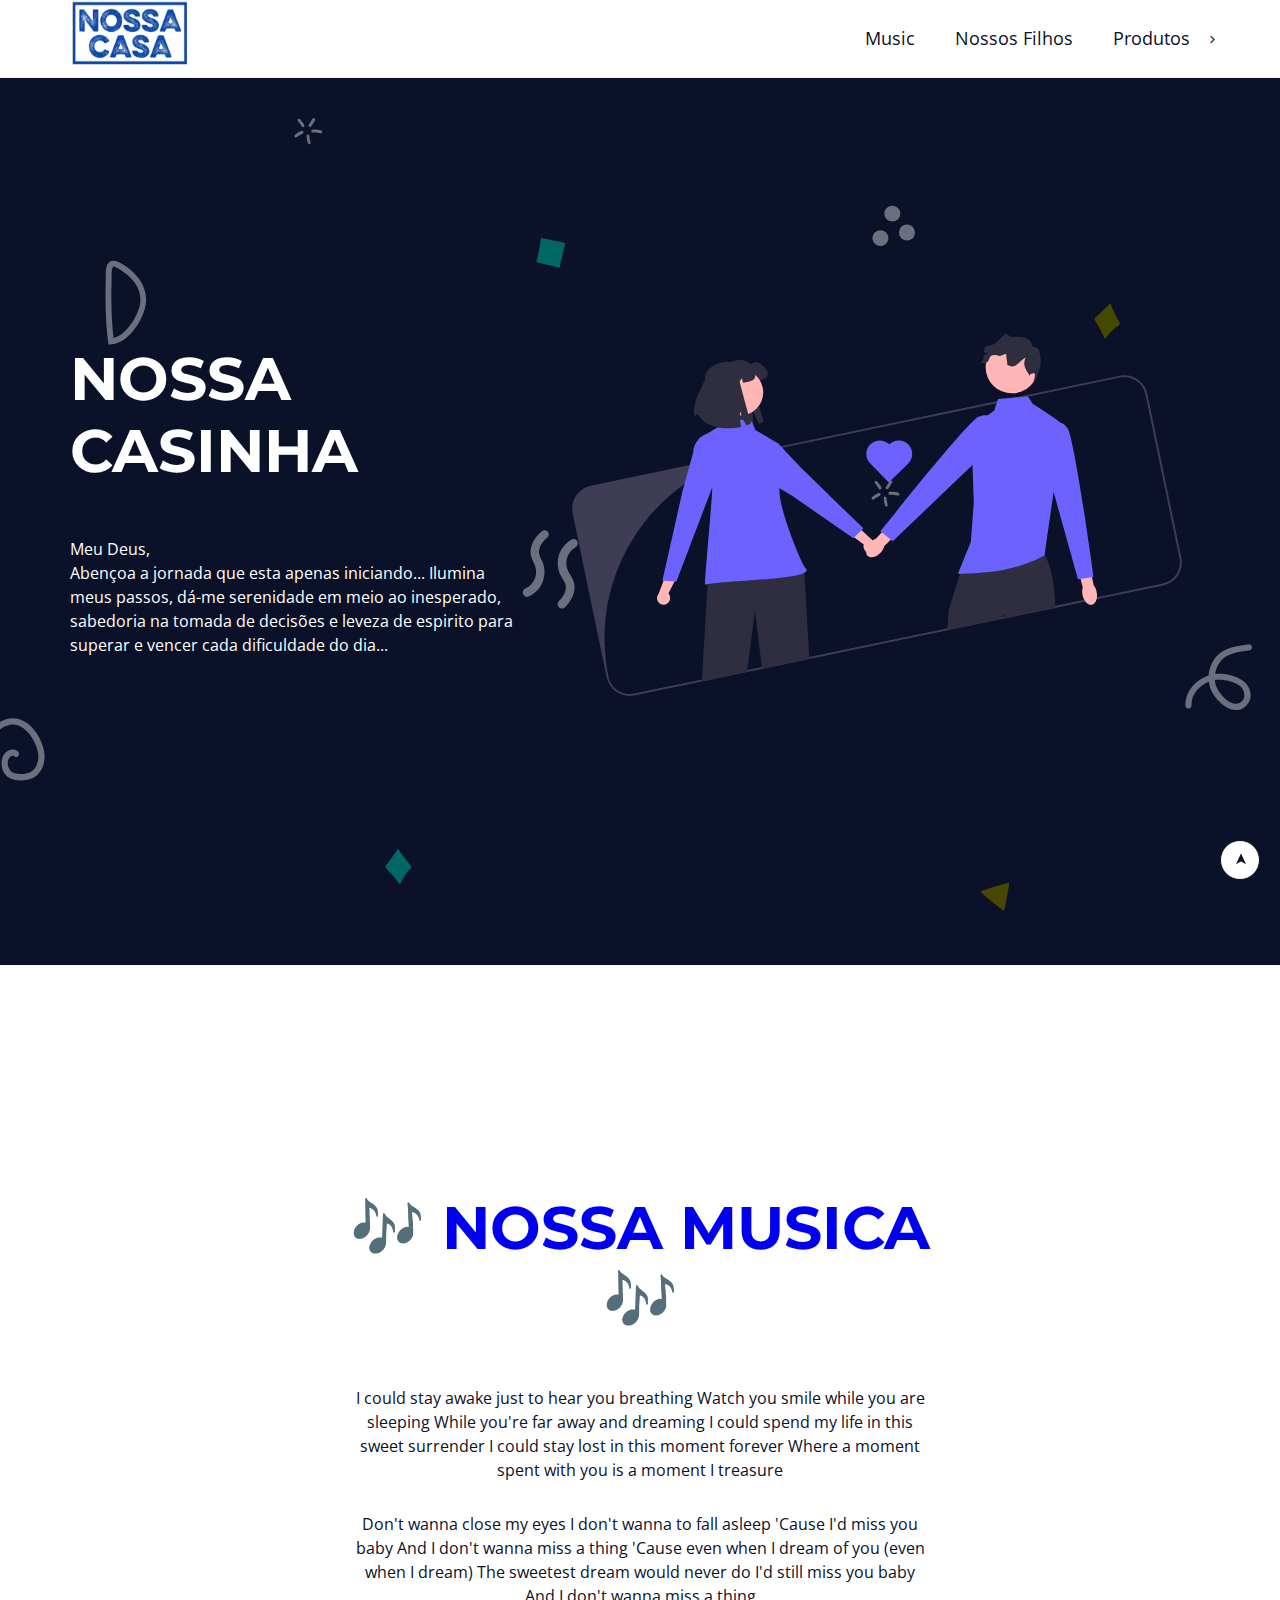
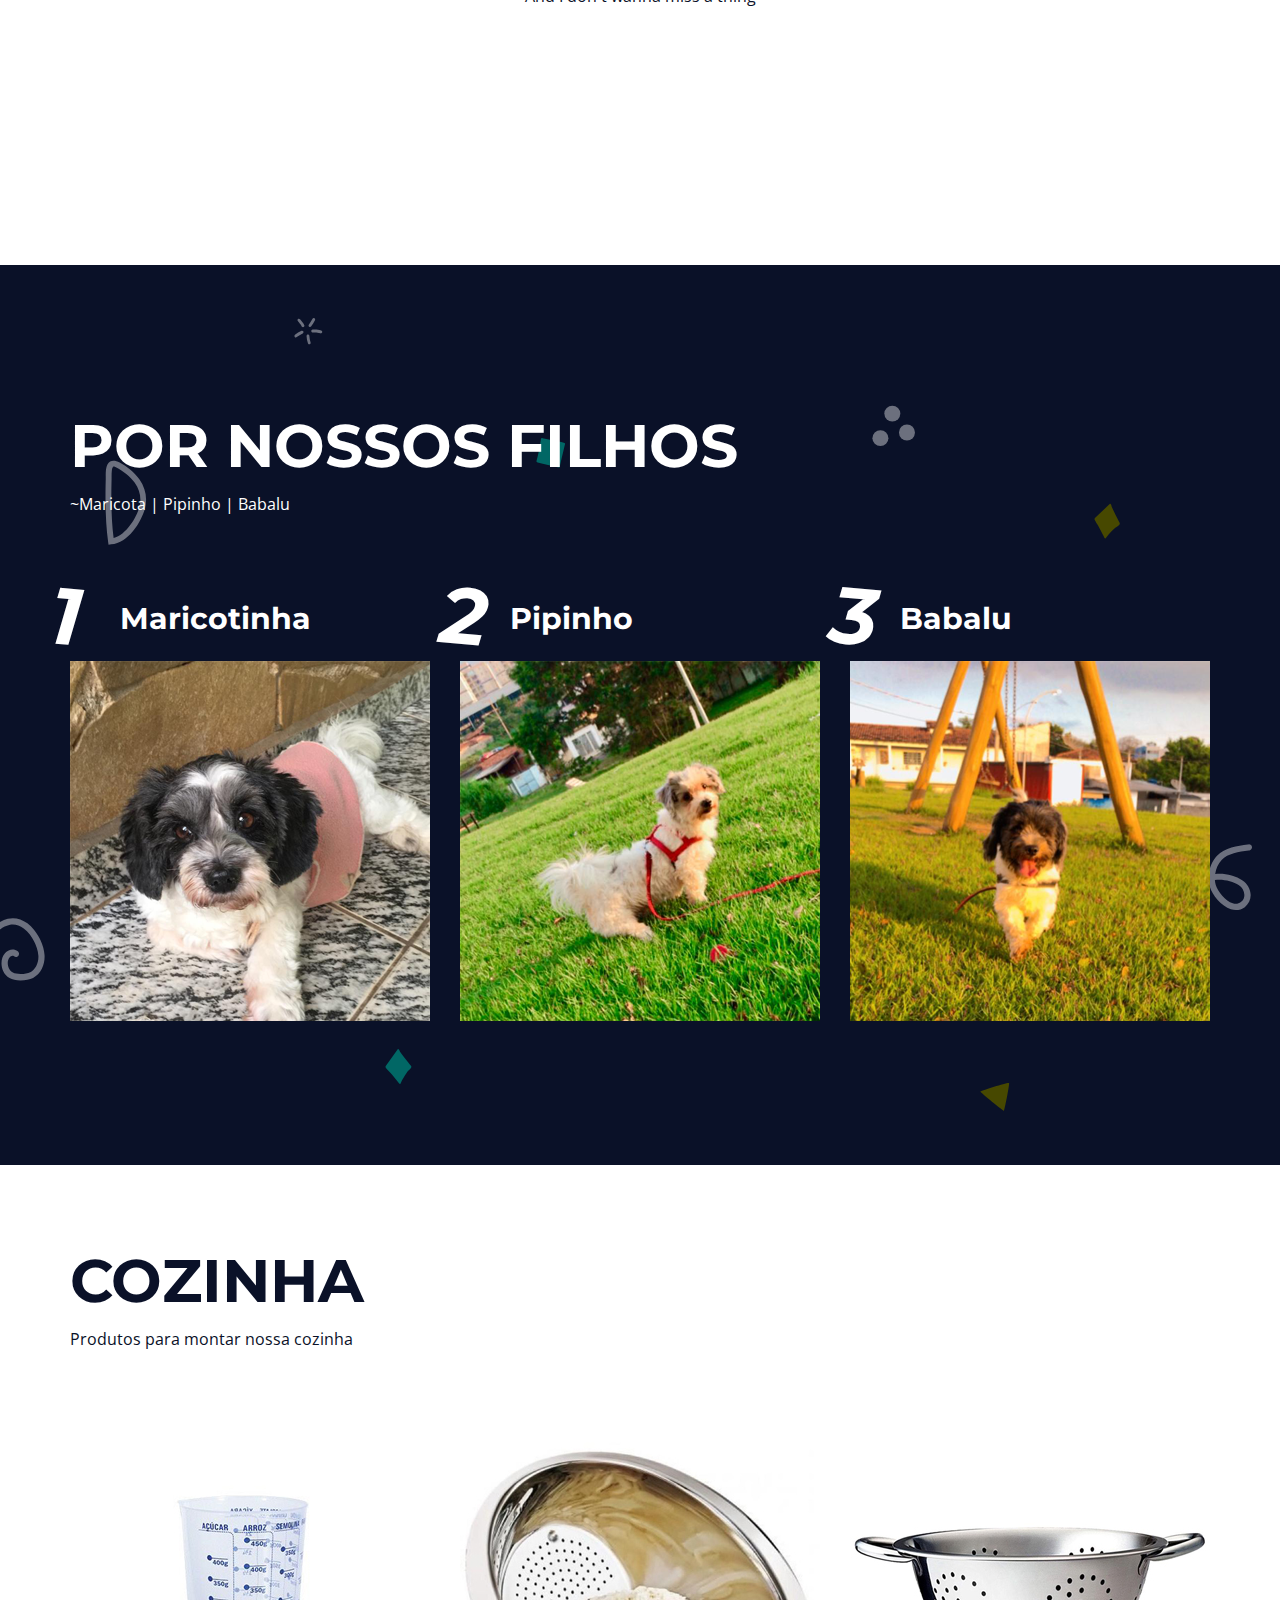
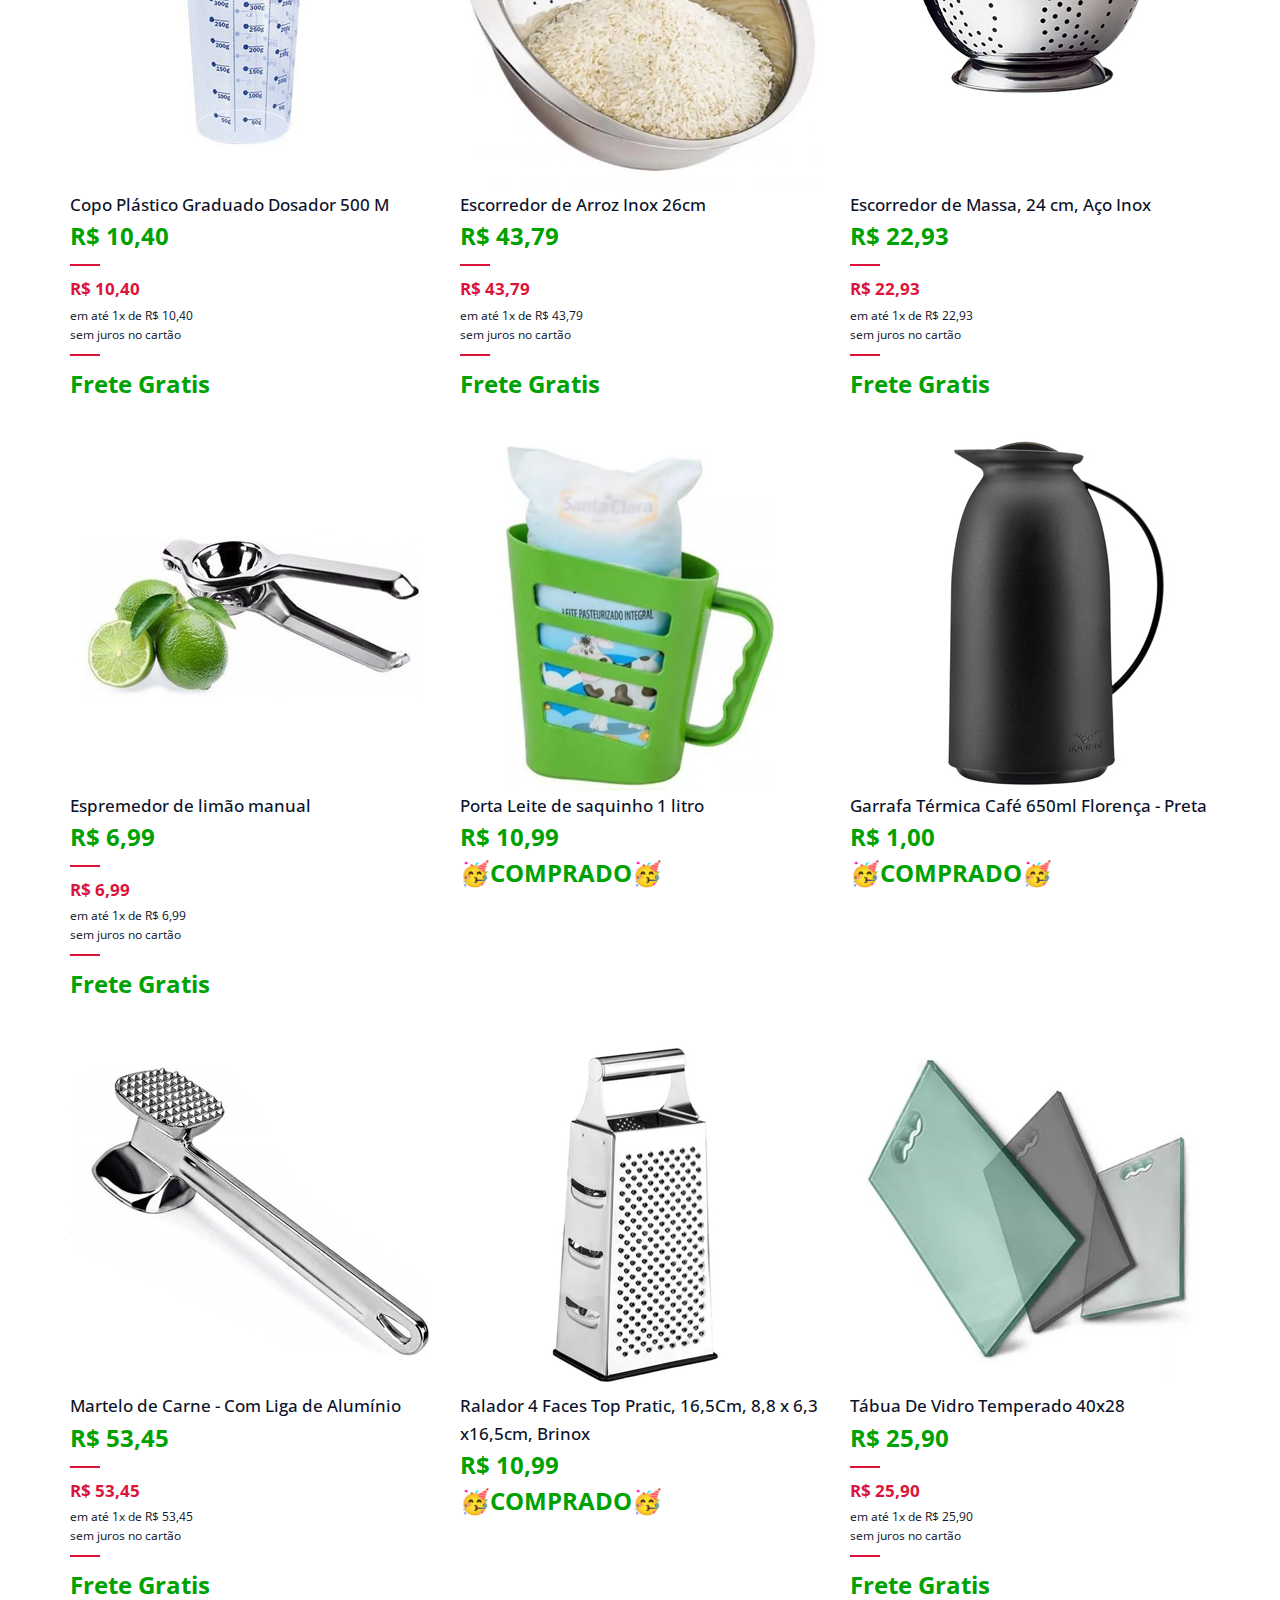
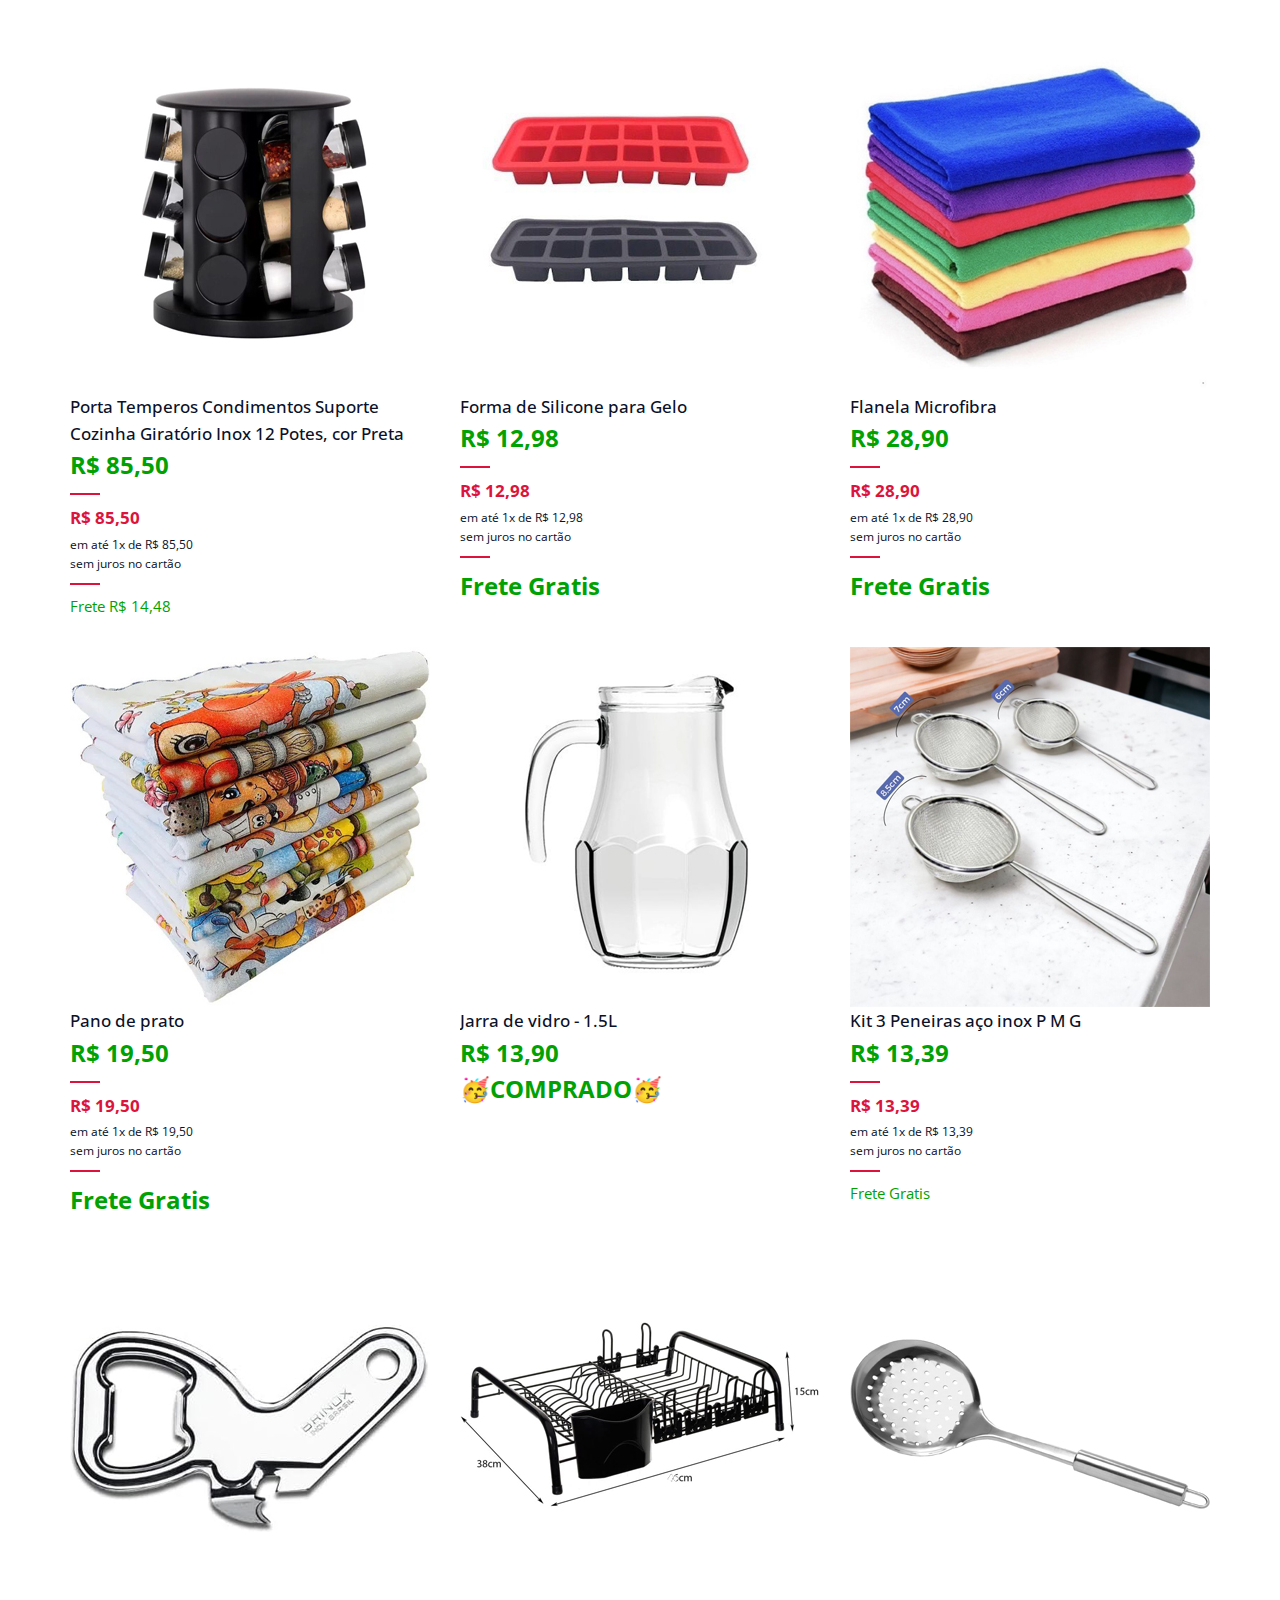
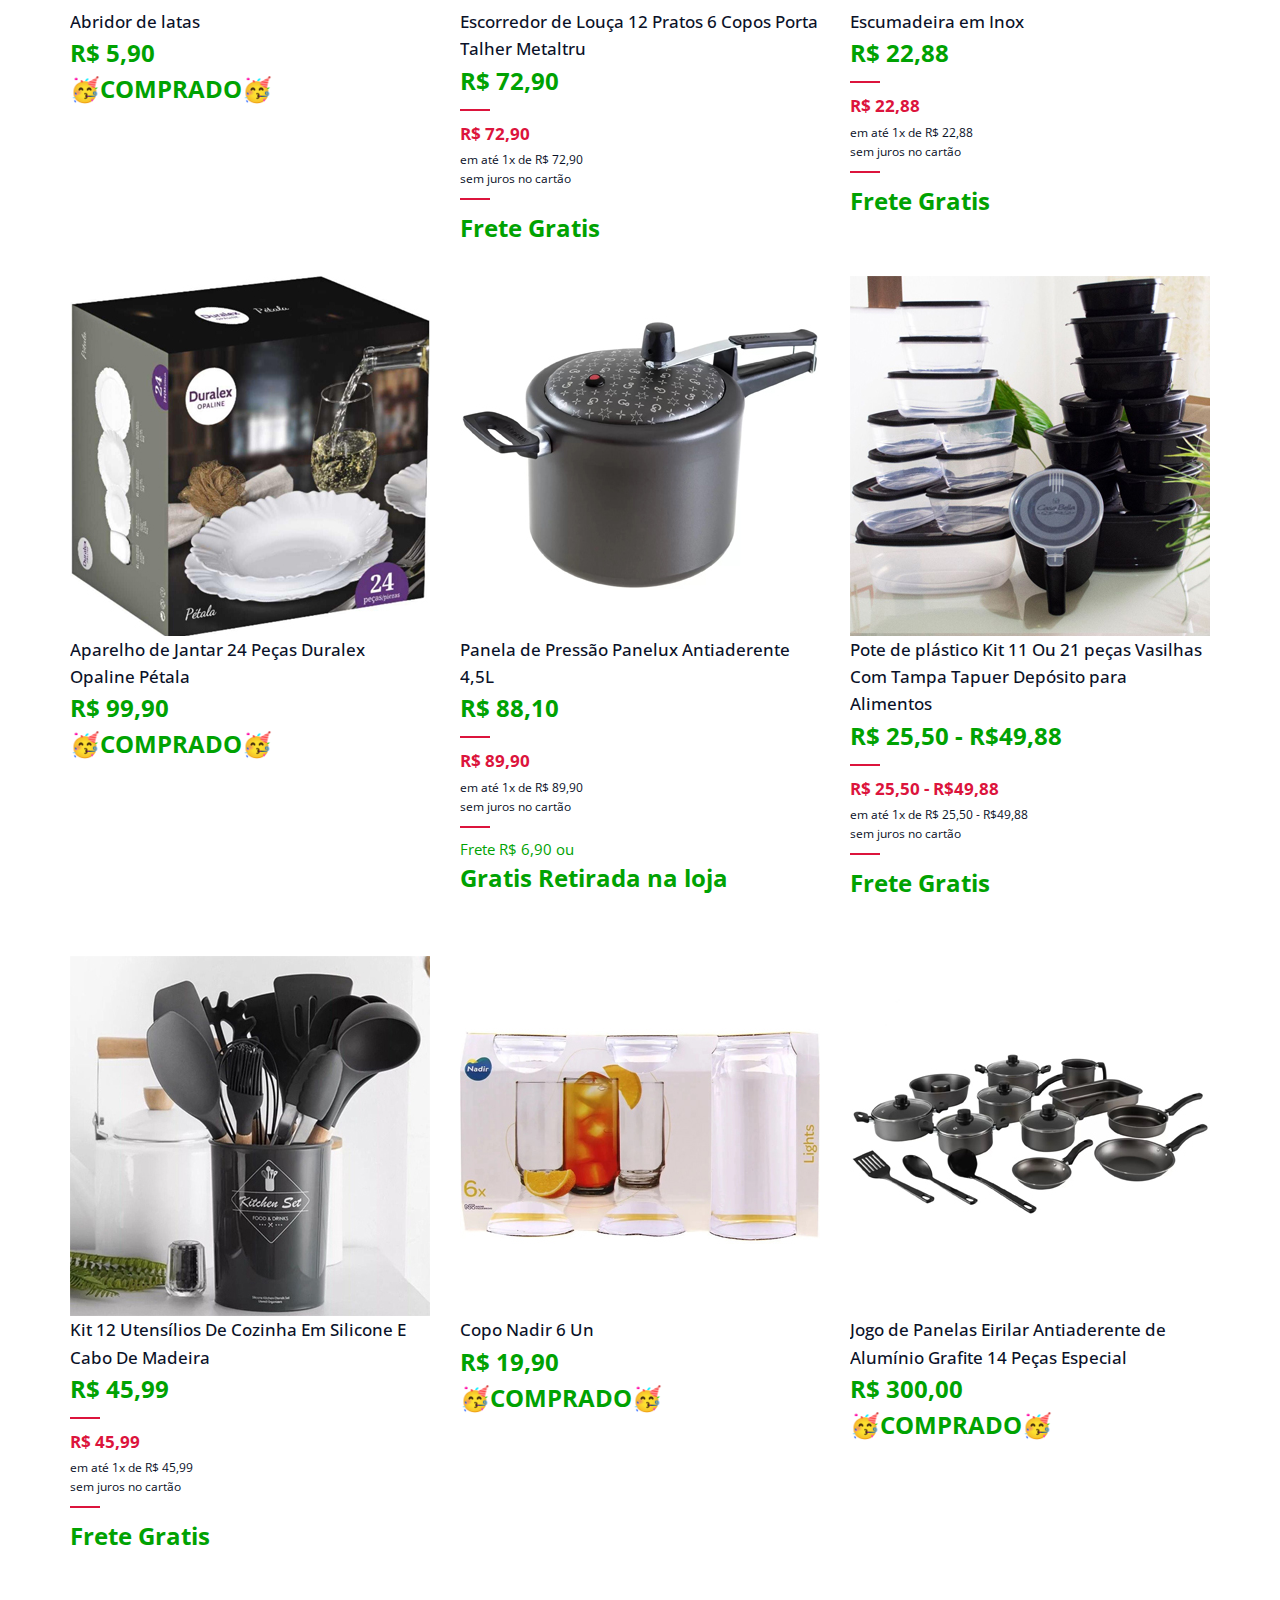
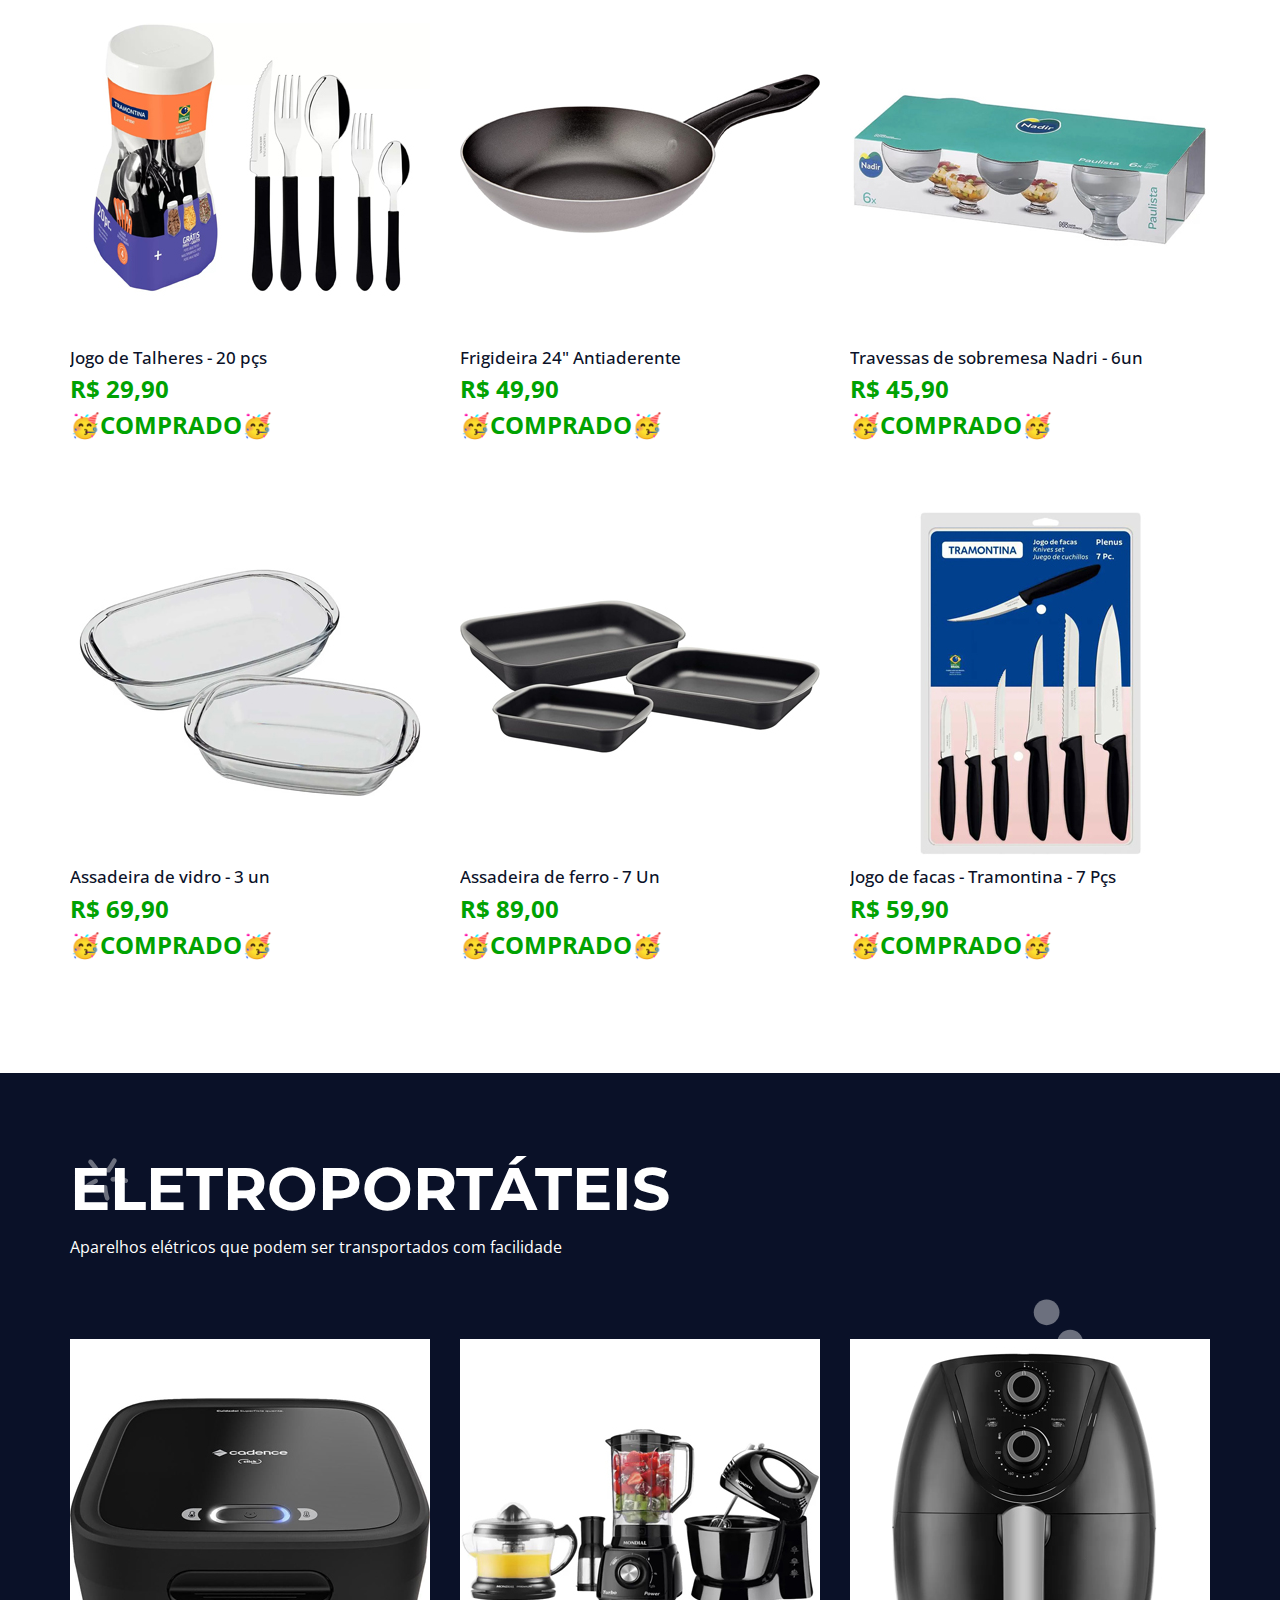
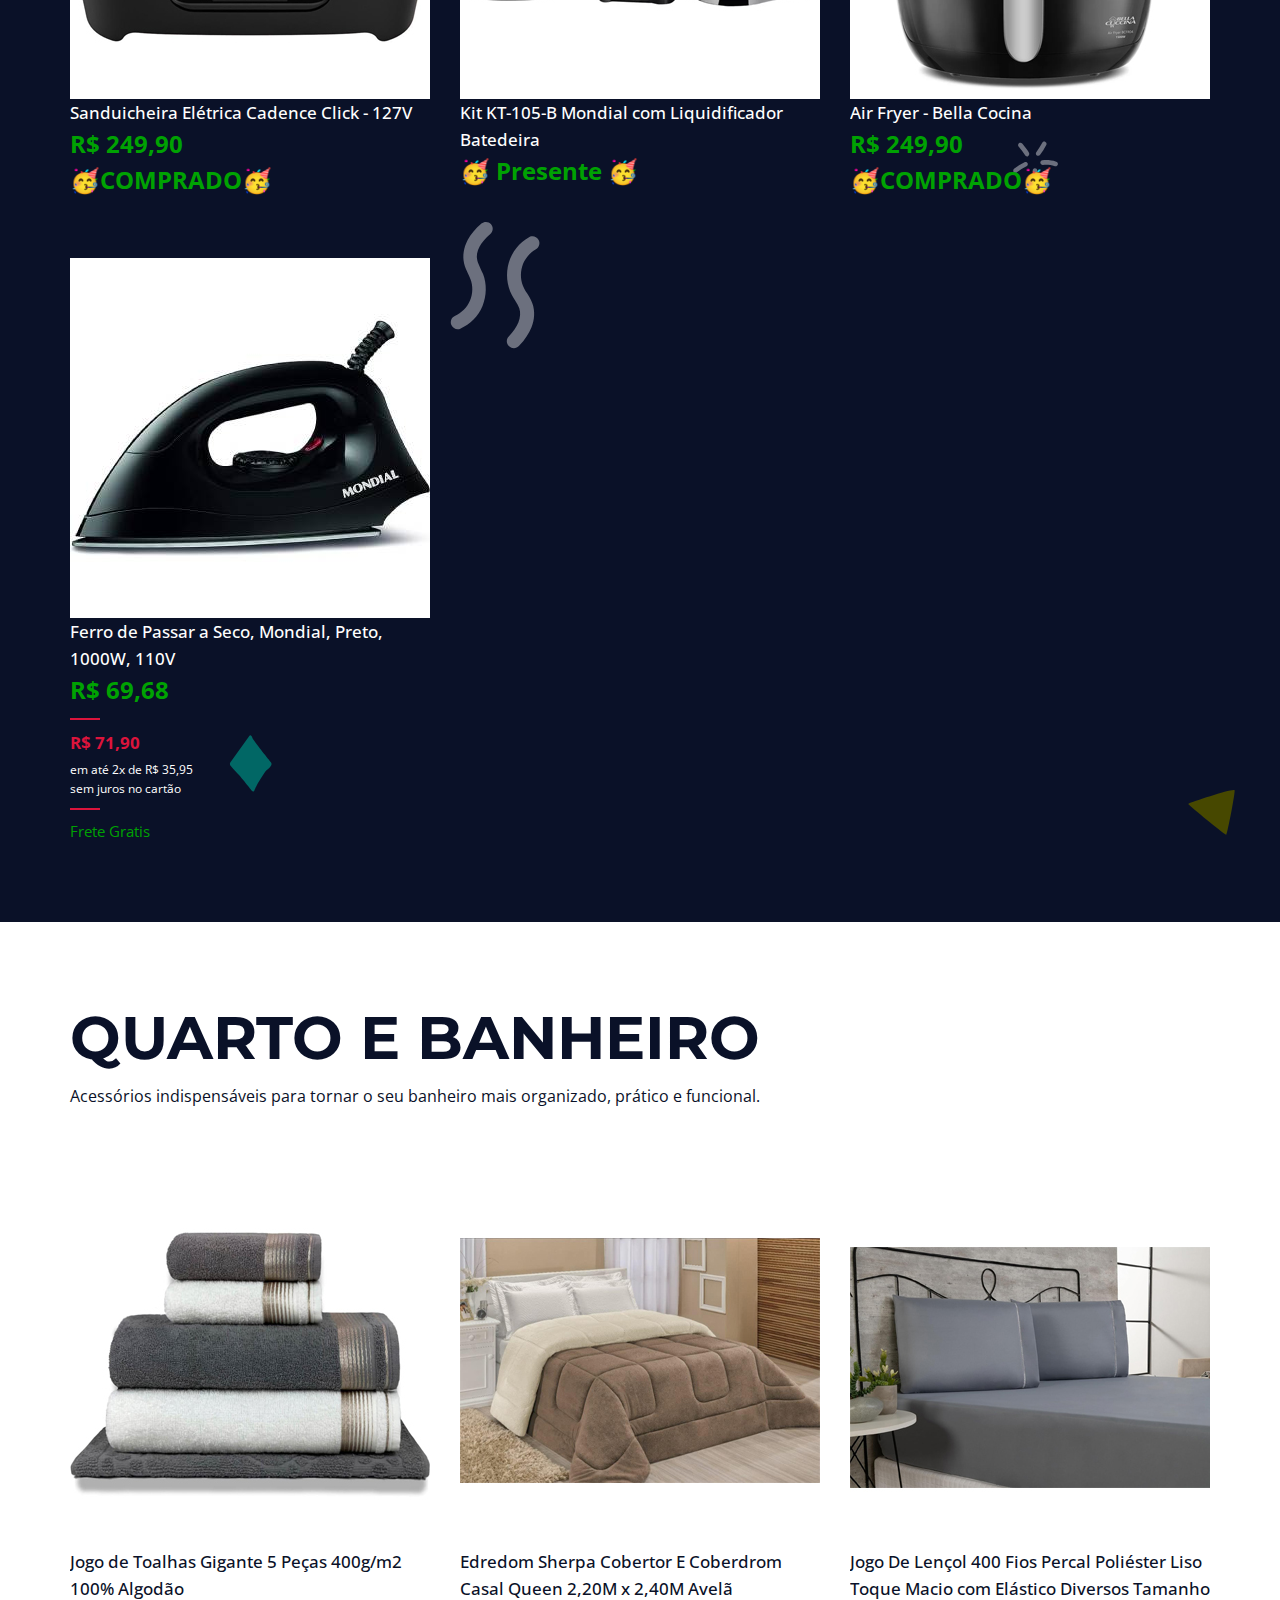
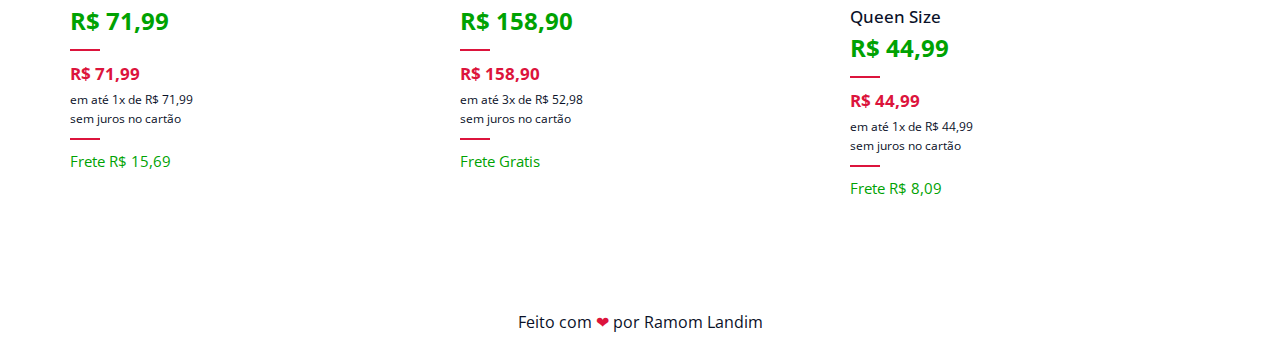
<file: Index.html>
<!DOCTYPE html>
<html lang="pt-BR">

<head>
    <meta charset="UTF-8">
    <meta name="viewport" content="width=device-width, initial-scale=1.0">
    <title>Nossa Casinha</title>
    <link rel="preconnect" href="https://fonts.googleapis.com">
    <link rel="preconnect" href="https://fonts.gstatic.com" crossorigin>
    <link
        href="https://fonts.googleapis.com/css2?family=Montserrat:ital,wght@0,900;1,900&family=Open+Sans:ital,wght@0,300..800;1,300..800&display=swap"
        rel="stylesheet">
    <link href="https://fonts.googleapis.com/css2?family=Material+Symbols+Outlined" rel="stylesheet" />
    <script src="https://code.jquery.com/jquery-3.7.1.js"
        integrity="sha256-eKhayi8LEQwp4NKxN+CfCh+3qOVUtJn3QNZ0TciWLP4=" crossorigin="anonymous"></script>
    <link rel="stylesheet" href="assets/CSS/variables.css">
    <link rel="stylesheet" href="assets/CSS/elements.css">
    <link rel="stylesheet" href="assets/CSS/classes.css">
    <link rel="stylesheet" href="assets/CSS/menu.css">
    <link rel="stylesheet" href="assets/CSS/styles.css">

</head>

<body>

    <input id="close-menu" class="close-menu" type="checkbox" aria-label="Close menu" role="button">
    <label class="close-menu-label" for="close-menu" title="Close menu"></label>
    <aside class="menu white-bg">
        <div class="main-content menu-content">
            <h1 class="itens-menu">
                <a href="#home"><img src="assets/img/logo.PNG" class="logo"></a>
            </h1>
            <nav>
                <ul>
                    <li class="itens-menu"><a href="#music">Music</a></li>
                    <li class="itens-menu"><a href="#grid-one">Nossos Filhos</a></li>
                    <li><a class="produtos">Produtos <span class="material-symbols-outlined seta">
                                chevron_right</span></a>
                        <ul class="tipos-produtos">
                            <li><a href="#cozinha" class="itens-menu itens-sub-menu">Cozinha</a></li>
                            <li><a href="#eltro" class="itens-menu itens-sub-menu">Eletroportáteis</a></li>
                            <li><a href="#banho" class="itens-menu itens-sub-menu">Quarto e Banheiro</a></li>
                        </ul>
                    </li>
                </ul>
            </nav>
        </div>
    </aside>

    <div class="menu-spacing"></div>

    <section id="home" class="home main-bg section">
        <div class="main-content home-content">
            <div class="home-text-content">
                <h2>Nossa casinha</h2>
                <p>Meu Deus,<br>
                    Abençoa a jornada que esta apenas iniciando...
                    Ilumina meus passos, dá-me serenidade em meio ao inesperado, sabedoria na tomada de decisões e
                    leveza de espirito para superar e vencer cada dificuldade do dia...</p>
            </div>
            <div class="home-img">
                <img src="assets/img/love-main-not-optimized.svg"
                    alt="Um home e uma mulher segurando as maos como sinal de amor">
            </div>
        </div>
    </section>

    <section id="music" class="white-bg section">
        <div class="main-content intro-content">
            <h2><a href="https://www.youtube.com/watch?v=dtiTYqTefw0&ab_channel=Tradu%C3%A7%C3%B5esAnos80"
                    target="_blank">🎶 Nossa musica 🎶</a></h2>
            <p>I could stay awake just to hear you breathing
                Watch you smile while you are sleeping
                While you're far away and dreaming
                I could spend my life in this sweet surrender
                I could stay lost in this moment forever
                Where a moment spent with you is a moment I treasure</p>
            <p>Don't wanna close my eyes
                I don't wanna to fall asleep
                'Cause I'd miss you baby
                And I don't wanna miss a thing
                'Cause even when I dream of you (even when I dream)
                The sweetest dream would never do
                I'd still miss you baby
                And I don't wanna miss a thing</p>
        </div>
    </section>

    <section id="grid-one" class="top3 main-bg section">
        <div class="main-content grid-one-content">
            <h2 class="grid-main-heading">Por nossos filhos</h2>
            <p class="grid-description">~Maricota | Pipinho | Babalu</p>
            <div class="grid">
                <article>
                    <h3>Maricotinha</h3>
                    <div class="gallery-img">
                        <img src="assets/img/Maricota.png" alt="random imagem frons unsplash">
                    </div>
                </article>
                <article>
                    <h3>Pipinho</h3>
                    <div class="gallery-img">
                        <img src="assets/img/Pipinho.png" alt="random imagem frons unsplash">
                    </div>
                </article>
                <article>
                    <h3>Babalu</h3>
                    <div class="gallery-img">
                        <img src="assets/img/Balu.png" alt="random imagem frons unsplash">
                    </div>
                </article>
            </div>
        </div>
    </section>

    <section id="produtos" class="top3 white-bg section">
        <div id="cozinha" class="main-content grid-one-content">
            <h2 class="grid-main-heading">Cozinha</h2>
            <p class="grid-description">Produtos para montar nossa cozinha</p>
            <div class="grid">

                <div> <!--Copo Medidor-->
                    <div class="gallery-img">
                        <a href="https://produto.mercadolivre.com.br/MLB-2173322288-copo-plastico-graduado-dosador-500-ml-_JM?matt_tool=81106094&matt_word=&matt_source=google&matt_campaign_id=14302215564&matt_ad_group_id=154967597508&matt_match_type=&matt_network=g&matt_device=c&matt_creative=649487315917&matt_keyword=&matt_ad_position=&matt_ad_type=pla&matt_merchant_id=310787816&matt_product_id=MLB2173322288&matt_product_partition_id=1960857711113&matt_target_id=aud-2009166904988:pla-1960857711113&cq_src=google_ads&cq_cmp=14302215564&cq_net=g&cq_plt=gp&cq_med=pla&gad_source=1&gclid=CjwKCAiAopuvBhBCEiwAm8jaMZpZELk0tuAzz1Peb8_uX-6bj_REwKiP_dW_AoDGM1XyVrVXzI9PSxoCSosQAvD_BwE"
                            target="_blank">
                            <img src="assets/img/produtos/copo_medidor.jpeg" alt="Copo Medidor">
                        </a>
                    </div>

                    <div class="">
                        <p class="jss149 jss150 MuiTypography-h6">Copo Plástico Graduado Dosador 500 M</p>
                        <div class="">
                            <div class="jss169">
                                <div class="jss164">
                                    <div class="jss152">R$&nbsp;10,40</div>
                                </div>
                            </div>
                            <div class="jss154"></div>
                            <div class="jss169">
                                <div class="jss164">
                                    <div class="jss179">R$&nbsp;10,40</div><span class="jss181 jss182">em até 1x de<span
                                            class="jss183">
                                            R$&nbsp;10,40</span></span>
                                    <div class="jss181 jss182">sem juros no cartão</div>
                                    <div class="jss154"></div>
                                    <div class="jss152 jss177">Frete Gratis
                                    </div>
                                    <div class="jss155"></div>
                                </div>
                            </div>
                        </div>
                    </div>
                </div>


                <div> <!--Escorredor de Arroz-->
                    <div class="gallery-img">
                        <a href="https://www.amazon.com.br/Escorredor-Arroz-Inox-YAR1402-Yangzi/dp/B076YK9FZ2/ref=asc_df_B076YK9FZ2/?tag=googleshopp00-20&linkCode=df0&hvadid=456273449207&hvpos=&hvnetw=g&hvrand=16244332907408589778&hvpone=&hvptwo=&hvqmt=&hvdev=c&hvdvcmdl=&hvlocint=&hvlocphy=9100204&hvtargid=pla-1377915414424&psc=1&mcid=2b847cff87533e0b8c137f4251834631"
                            target="_blank">
                            <img src="assets/img/produtos/escorredor_arroz.jpeg" alt="Escorredor de Arroz Inox 26cm">
                        </a>
                    </div>

                    <div class="">
                        <p class="jss149 jss150 MuiTypography-h6">Escorredor de Arroz Inox 26cm</p>
                        <div class="">
                            <div class="jss169">
                                <div class="jss164">
                                    <div class="jss152">R$&nbsp;43,79</div>
                                </div>
                            </div>
                            <div class="jss154"></div>
                            <div class="jss169">
                                <div class="jss164">
                                    <div class="jss179">R$&nbsp;43,79</div><span class="jss181 jss182">em até 1x de<span
                                            class="jss183">
                                            R$&nbsp;43,79</span></span>
                                    <div class="jss181 jss182">sem juros no cartão</div>
                                    <div class="jss154"></div>
                                    <div class="jss152 jss177">Frete Gratis
                                    </div>
                                    <div class="jss155"></div>
                                </div>
                            </div>
                        </div>
                    </div>
                </div>


                <div> <!--Escorredor de Macarrao-->
                    <div class="gallery-img">
                        <a href="https://www.amazon.com.br/Escorredor-Massa-Gedex-ECO-449-Prata/dp/B077K7D2BK/ref=asc_df_B077K7D2BK/?tag=googleshopp00-20&linkCode=df0&hvadid=379699132246&hvpos=&hvnetw=g&hvrand=16244332907408589778&hvpone=&hvptwo=&hvqmt=&hvdev=c&hvdvcmdl=&hvlocint=&hvlocphy=9100204&hvtargid=pla-907059553100&mcid=ff47890afe093a389eae5d6562d931a0&th=1"
                            target="_blank">
                            <img src="assets/img/produtos/escorredor_macarrao.jpeg"
                                alt="Escorredor de Massa, 24 cm, Aço Inox">
                        </a>
                    </div>

                    <div class="">
                        <p class="jss149 jss150 MuiTypography-h6">Escorredor de Massa, 24 cm, Aço Inox</p>
                        <div class="">
                            <div class="jss169">
                                <div class="jss164">
                                    <div class="jss152">R$&nbsp;22,93</div>
                                </div>
                            </div>
                            <div class="jss154"></div>
                            <div class="jss169">
                                <div class="jss164">
                                    <div class="jss179">R$&nbsp;22,93</div><span class="jss181 jss182">em até 1x de<span
                                            class="jss183">
                                            R$&nbsp;22,93</span></span>
                                    <div class="jss181 jss182">sem juros no cartão</div>
                                    <div class="jss154"></div>
                                    <div class="jss152 jss177">Frete Gratis
                                    </div>
                                    <div class="jss155"></div>
                                </div>
                            </div>
                        </div>
                    </div>
                </div>


                <div> <!--espremedor_limao-->
                    <div class="gallery-img">
                        <a href="https://www.amazon.com.br/Espremedor-De-Limao-Aluminio-Mk/dp/B083PZQZZ5/ref=asc_df_B083PZQZZ5/?tag=googleshopp00-20&linkCode=df0&hvadid=456273449207&hvpos=&hvnetw=g&hvrand=7772801966951637962&hvpone=&hvptwo=&hvqmt=&hvdev=c&hvdvcmdl=&hvlocint=&hvlocphy=9100204&hvtargid=pla-994066539334&psc=1&mcid=091e36c5954932d78efe51b0a3d7275b"
                            target="_blank">
                            <img src="assets/img/produtos/espremedor_limao.jpeg"
                                alt="Escorredor de Massa, 24 cm, Aço Inox">
                        </a>
                    </div>

                    <div class="">
                        <p class="jss149 jss150 MuiTypography-h6">Espremedor de limão manual</p>
                        <div class="">
                            <div class="jss169">
                                <div class="jss164">
                                    <div class="jss152">R$&nbsp;6,99</div>
                                </div>
                            </div>
                            <div class="jss154"></div>
                            <div class="jss169">
                                <div class="jss164">
                                    <div class="jss179">R$&nbsp;6,99</div><span class="jss181 jss182">em até 1x de<span
                                            class="jss183">
                                            R$&nbsp;6,99</span></span>
                                    <div class="jss181 jss182">sem juros no cartão</div>
                                    <div class="jss154"></div>
                                    <div class="jss152 jss177">Frete Gratis
                                    </div>
                                    <div class="jss155"></div>
                                </div>
                            </div>
                        </div>
                    </div>
                </div>


                <div> <!--Suporte para leite-->
                    <div class="gallery-img">
                        <a href="#cozinha">
                            <img src="assets/img/produtos/suporte_leite.jpeg" alt="Porta Leite de saquinho 1 litro">
                        </a>
                    </div>

                    <div>
                        <p class="jss149 jss150 MuiTypography-h6">Porta Leite de saquinho 1 litro</p>
                        <div class="">
                            <div class="jss169">
                                <div class="jss164">
                                    <div class="jss152">R$&nbsp;10,99</div>
                                    <P class="jss152">🥳COMPRADO🥳</P>
                                </div>
                            </div>
                            <div class="jss155"></div>
                        </div>
                    </div>
                </div>


                <div> <!--Garrafa Termica-->
                    <div class="gallery-img">
                        <a href="https://shopee.com.br/Garrafa-T%C3%A9rmica-Caf%C3%A9-650ml-Floren%C3%A7a-Termica-Floren%C3%A7a-de-650ml-Unitermi-i.244683366.16485905483?sp_atk=11078622-d2e8-46a0-bed2-059b8cfea325&xptdk=11078622-d2e8-46a0-bed2-059b8cfea325"
                            target="_blank">
                            <img src="assets/img/produtos/garrafa_termica.jpeg"
                                alt="Garrafa Térmica Café 650ml Florença - Preta">
                        </a>
                    </div>

                    <div class="">
                        <p class="jss149 jss150 MuiTypography-h6">Garrafa Térmica Café 650ml Florença - Preta</p>
                        <div class="">
                            <div class="jss169">
                                <div class="jss164">
                                    <div class="jss152">R$&nbsp;1,00</div>
                                    <P class="jss152">🥳COMPRADO🥳</P>
                                </div>
                            </div>
                            <div class="jss155"></div>
                        </div>
                    </div>
                </div>


                <div> <!--Martelo de Carne-->
                    <div class="gallery-img">
                        <a href="https://www.amazon.com.br/Amaciante-Amaciador-Ferramenta-Alum%C3%ADnio-Borracha/dp/B095HL2Z9B"
                            target="_blank">
                            <img src="assets/img/produtos/martelo_carne.jpeg" alt="Martelo de Carne">
                        </a>
                    </div>

                    <div class="">
                        <p class="jss149 jss150 MuiTypography-h6">Martelo de Carne - Com Liga de Alumínio</p>
                        <div class="">
                            <div class="jss169">
                                <div class="jss164">
                                    <div class="jss152">R$&nbsp;53,45</div>
                                </div>
                            </div>
                            <div class="jss154"></div>
                            <div class="jss169">
                                <div class="jss164">
                                    <div class="jss179">R$&nbsp;53,45</div><span class="jss181 jss182">em até 1x de<span
                                            class="jss183">
                                            R$&nbsp;53,45</span></span>
                                    <div class="jss181 jss182">sem juros no cartão</div>
                                    <div class="jss154"></div>
                                    <div class="jss152 jss177">Frete Gratis
                                    </div>
                                    <div class="jss155"></div>
                                </div>
                            </div>
                        </div>
                    </div>
                </div>


                <div> <!--Ralador-->
                    <div class="gallery-img">
                        <a href="https://www.amazon.com.br/Ralador-Faces-Top-Pratic-Brinox/dp/B08PHZT2PC/ref=asc_df_B08PHZT2PC/?tag=googleshopp00-20&linkCode=df0&hvadid=379699132246&hvpos=&hvnetw=g&hvrand=2292878776224101393&hvpone=&hvptwo=&hvqmt=&hvdev=c&hvdvcmdl=&hvlocint=&hvlocphy=9100213&hvtargid=pla-1394300798158&psc=1&mcid=2f5d2ea2cedc327bb7d4336e383e2801"
                            target="_blank">
                            <img src="assets/img/produtos/ralador.jpeg"
                                alt="Ralador 4 Faces Top Pratic, 16,5Cm, 8,8 x 6,3 x16,5cm, Brinox">
                        </a>
                    </div>

                    <div class="">
                        <p class="jss149 jss150 MuiTypography-h6">Ralador 4 Faces Top Pratic, 16,5Cm, 8,8 x 6,3 x16,5cm,
                            Brinox</p>
                        <div class="">
                            <div class="jss169">
                                <div class="jss164">
                                    <div class="jss152">R$&nbsp;10,99</div>
                                    <P class="jss152">🥳COMPRADO🥳</P>
                                </div>
                            </div>
                            <div class="jss155"></div>
                        </div>
                    </div>
                </div>


                <div> <!--Tabuas Vidro-->
                    <div class="gallery-img">
                        <a href="https://shopee.com.br/T%C3%A1bua-De-Vidro-Temperado-40x28-Churrasco-Carne-Cozinha-Vidro-i.550463455.8696703659?sp_atk=b100a1f7-6c49-439f-ab31-51d24191156e&xptdk=b100a1f7-6c49-439f-ab31-51d24191156e"
                            target="_blank">
                            <img src="assets/img/produtos/Tabua de vidro.jpg" alt="Tábua De Vidro Temperado 40x28">
                        </a>
                    </div>

                    <div class="">
                        <p class="jss149 jss150 MuiTypography-h6">Tábua De Vidro Temperado 40x28</p>
                        <div class="">
                            <div class="jss169">
                                <div class="jss164">
                                    <div class="jss152">R$&nbsp;25,90</div>
                                </div>
                            </div>
                            <div class="jss154"></div>
                            <div class="jss169">
                                <div class="jss164">
                                    <div class="jss179">R$&nbsp;25,90</div><span class="jss181 jss182">em até 1x de<span
                                            class="jss183">
                                            R$&nbsp;25,90</span></span>
                                    <div class="jss181 jss182">sem juros no cartão</div>
                                    <div class="jss154"></div>
                                    <div class="jss152 jss177">Frete Gratis
                                    </div>
                                    <div class="jss155"></div>
                                </div>
                            </div>
                        </div>
                    </div>
                </div>


                <div> <!--Porta Temperos-->
                    <div class="gallery-img">
                        <a href="https://shopee.com.br/Porta-Temperos-Condimentos-Suporte-Cozinha-Girat%C3%B3rio-Inox-12-Potes-cor-Preta-i.427273762.23096944374?sp_atk=a9d2d34c-e3f1-473c-8f0a-e66aeb3cb57d&xptdk=a9d2d34c-e3f1-473c-8f0a-e66aeb3cb57d"
                            target="_blank">
                            <img src="assets/img/produtos/porta_temperos.jpeg"
                                alt="Escorredor de Massa, 24 cm, Aço Inox">
                        </a>
                    </div>

                    <div class="">
                        <p class="jss149 jss150 MuiTypography-h6">Porta Temperos Condimentos Suporte Cozinha Giratório
                            Inox 12 Potes, cor Preta</p>
                        <div class="">
                            <div class="jss169">
                                <div class="jss164">
                                    <div class="jss152">R$&nbsp;85,50</div>
                                </div>
                            </div>
                            <div class="jss154"></div>
                            <div class="jss169">
                                <div class="jss164">
                                    <div class="jss179">R$&nbsp;85,50</div><span class="jss181 jss182">em até 1x de<span
                                            class="jss183">
                                            R$&nbsp;85,50</span></span>
                                    <div class="jss181 jss182">sem juros no cartão</div>
                                    <div class="jss154"></div>
                                    <div class="jss151 jss177">Frete R$ 14,48
                                    </div>
                                    <div class="jss155"></div>
                                </div>
                            </div>
                        </div>
                    </div>
                </div>


                <div> <!--Forma de Gelo-->
                    <div class="gallery-img">
                        <a href="https://shopee.com.br/Forma-De-Silicone-Para-Gelo-Chocolate-Doce-25X11XCM-i.369050991.22192641697?sp_atk=3b4b58e3-3fc8-4e42-b678-437304a3be73&xptdk=3b4b58e3-3fc8-4e42-b678-437304a3be73"
                            target="_blank">
                            <img src="assets/img/produtos/forma_gelo.jpeg" alt="Forma de Silicone para Gelo">
                        </a>
                    </div>

                    <div class="">
                        <p class="jss149 jss150 MuiTypography-h6">Forma de Silicone para Gelo</p>
                        <div class="">
                            <div class="jss169">
                                <div class="jss164">
                                    <div class="jss152">R$&nbsp;12,98</div>
                                </div>
                            </div>
                            <div class="jss154"></div>
                            <div class="jss169">
                                <div class="jss164">
                                    <div class="jss179">R$&nbsp;12,98</div><span class="jss181 jss182">em até 1x de<span
                                            class="jss183">
                                            R$&nbsp;12,98</span></span>
                                    <div class="jss181 jss182">sem juros no cartão</div>
                                    <div class="jss154"></div>
                                    <div class="jss152 jss177">Frete Gratis
                                    </div>
                                    <div class="jss155"></div>
                                </div>
                            </div>
                        </div>
                    </div>
                </div>


                <div> <!--Pano de pia-->
                    <div class="gallery-img">
                        <a href="https://www.amazon.com.br/Flanela-Microfibra-Limpa-Vidro-Automotivo/dp/B0C97GQBB8/ref=asc_df_B0C97GQBB8/?hvadid=647505418550&hvdev=c&hvdvcmdl&hvlocint&hvlocphy=9100204&hvnetw=g&hvpone&hvpos&hvptwo&hvqmt&hvrand=5458597700372347446&hvtargid=pla-2205659945732&linkCode=df0&mcid=a49d5115ffcd32fd9411d1adccfe72ea&psc=1&tag=googleshopp00-20"
                            target="_blank">
                            <img src="assets/img/produtos/Pano-pia.jpg" alt="Flanela Microfibra">
                        </a>
                    </div>

                    <div class="">
                        <p class="jss149 jss150 MuiTypography-h6">Flanela Microfibra</p>
                        <div class="">
                            <div class="jss169">
                                <div class="jss164">
                                    <div class="jss152">R$&nbsp;28,90</div>
                                </div>
                            </div>
                            <div class="jss154"></div>
                            <div class="jss169">
                                <div class="jss164">
                                    <div class="jss179">R$&nbsp;28,90</div><span class="jss181 jss182">em até 1x de<span
                                            class="jss183">
                                            R$&nbsp;28,90</span></span>
                                    <div class="jss181 jss182">sem juros no cartão</div>
                                    <div class="jss154"></div>
                                    <div class="jss152 jss177">Frete Gratis
                                    </div>
                                    <div class="jss155"></div>
                                </div>
                            </div>
                        </div>
                    </div>
                </div>


                <div> <!--Pano prato-->
                    <div class="gallery-img">
                        <a href="https://shopee.com.br/product/407242618/11462440152?gad_source=1&gclid=CjwKCAiAi6uvBhADEiwAWiyRdplcJOiaOZ5bZLvXUX_f_7_2JdOHie4jMa8JLjl26NjxC_gghsXZ8hoCNM8QAvD_BwE"
                            target="_blank">
                            <img src="assets/img/produtos/Pano-prato.jpg" alt="Pano de prato 10 un">
                        </a>
                    </div>

                    <div class="">
                        <p class="jss149 jss150 MuiTypography-h6">Pano de prato</p>
                        <div class="">
                            <div class="jss169">
                                <div class="jss164">
                                    <div class="jss152">R$&nbsp;19,50</div>
                                </div>
                            </div>
                            <div class="jss154"></div>
                            <div class="jss169">
                                <div class="jss164">
                                    <div class="jss179">R$&nbsp;19,50</div><span class="jss181 jss182">em até 1x de<span
                                            class="jss183">
                                            R$&nbsp;19,50</span></span>
                                    <div class="jss181 jss182">sem juros no cartão</div>
                                    <div class="jss154"></div>
                                    <div class="jss152 jss177">Frete Gratis
                                    </div>
                                    <div class="jss155"></div>
                                </div>
                            </div>
                        </div>
                    </div>
                </div>


                <div> <!--Jarra de vidro-->
                    <div class="gallery-img">
                        <a href="https://www.amazon.com.br/Sempre-Jarra-Vidro-Tango-Transparente/dp/B08TP4XZV6/ref=asc_df_B08TP4XZV6/?tag=googleshopp00-20&linkCode=df0&hvadid=379685432142&hvpos=&hvnetw=g&hvrand=5555332395432211435&hvpone=&hvptwo=&hvqmt=&hvdev=c&hvdvcmdl=&hvlocint=&hvlocphy=1001778&hvtargid=pla-1556868549275&psc=1&mcid=322495c3c33337989f3786cf1b293e95"
                            target="_blank">
                            <img src="assets/img/produtos/Jarra.jpg" alt="Jarra de vidro - 1.5L">
                        </a>
                    </div>

                    <div class="">
                        <p class="jss149 jss150 MuiTypography-h6">Jarra de vidro - 1.5L</p>
                        <div class="">
                            <div class="jss169">
                                <div class="jss164">
                                    <div class="jss152">R$&nbsp;13,90</div>
                                    <P class="jss152">🥳COMPRADO🥳</P>
                                </div>
                            </div>
                            <div class="jss155"></div>
                        </div>
                    </div>
                </div>


                <div> <!--Paneiras-->
                    <div class="gallery-img">
                        <a href="https://shopee.com.br/Jogo-Kit-3-Peneiras-A%C3%A7o-Inox-Luxo-P-M-G-Utensilios-De-Cozinha-i.342761285.8370777756"
                            target="_blank">
                            <img src="assets/img/produtos/peneira.jpeg" alt="Kit 3 Peneiras aço inox P M G">
                        </a>
                    </div>

                    <div class="">
                        <p class="jss149 jss150 MuiTypography-h6">Kit 3 Peneiras aço inox P M G</p>
                        <div class="">
                            <div class="jss169">
                                <div class="jss164">
                                    <div class="jss152">R$&nbsp;13,39</div>
                                </div>
                            </div>
                            <div class="jss154"></div>
                            <div class="jss169">
                                <div class="jss164">
                                    <div class="jss179">R$&nbsp;13,39</div><span class="jss181 jss182">em até 1x de<span
                                            class="jss183">
                                            R$&nbsp;13,39</span></span>
                                    <div class="jss181 jss182">sem juros no cartão</div>
                                    <div class="jss154"></div>
                                    <div class="jss151 jss177">Frete Gratis</div>
                                    <div class="jss155"></div>
                                </div>
                            </div>
                        </div>
                    </div>
                </div>


                <div> <!--Abridor de lata-->
                    <div class="gallery-img">
                        <a href="#cozinha">
                            <img src="assets/img/produtos/Abridor-lata.jpg" alt="Abridor de latas">
                        </a>
                    </div>

                    <div class="">
                        <p class="jss149 jss150 MuiTypography-h6">Abridor de latas</p>
                        <div class="">
                            <div class="jss169">
                                <div class="jss164">
                                    <div class="jss152">R$&nbsp;5,90</div>
                                    <P class="jss152">🥳COMPRADO🥳</P>
                                </div>
                            </div>
                            <div class="jss155"></div>
                        </div>
                    </div>
                </div>


                <div> <!--Escorredor de louça-->
                    <div class="gallery-img">
                        <a href="https://www.amazon.com.br/Escorredor-Lou%C3%A7a-Pratos-Talher-Metaltru/dp/B095NHGPNG/ref=asc_df_B095NHGPNG/?tag=googleshopp00-20&linkCode=df0&hvadid=555495720867&hvpos=&hvnetw=g&hvrand=1154045378721447410&hvpone=&hvptwo=&hvqmt=&hvdev=c&hvdvcmdl=&hvlocint=&hvlocphy=1001778&hvtargid=pla-1461408511415&psc=1&mcid=dc438d2ee9303510a2230d192ff3f2bb"
                            target="_blank">
                            <img src="assets/img/produtos/Escorredor-louca.jpg"
                                alt="Escorredor de Louça 12 Pratos 6 Copos Porta Talher Metaltru">
                        </a>
                    </div>

                    <div class="">
                        <p class="jss149 jss150 MuiTypography-h6">Escorredor de Louça 12 Pratos 6 Copos Porta Talher
                            Metaltru</p>
                        <div class="">
                            <div class="jss169">
                                <div class="jss164">
                                    <div class="jss152">R$&nbsp;72,90</div>
                                </div>
                            </div>
                            <div class="jss154"></div>
                            <div class="jss169">
                                <div class="jss164">
                                    <div class="jss179">R$&nbsp;72,90</div><span class="jss181 jss182">em até 1x de<span
                                            class="jss183">
                                            R$&nbsp;72,90</span></span>
                                    <div class="jss181 jss182">sem juros no cartão</div>
                                    <div class="jss154"></div>
                                    <div class="jss152 jss177">Frete Gratis
                                    </div>
                                    <div class="jss155"></div>
                                </div>
                            </div>
                        </div>
                    </div>
                </div>


                <div> <!--Escumadeira Ferro-->
                    <div class="gallery-img">
                        <a href="https://www.amazon.com.br/Escumadeira-Mimo-Style-ASA3-Prata/dp/B076JHQHP2/ref=asc_df_B076JHQHP2/?tag=googleshopp00-20&linkCode=df0&hvadid=379805758976&hvpos=&hvnetw=g&hvrand=706999788996932963&hvpone=&hvptwo=&hvqmt=&hvdev=c&hvdvcmdl=&hvlocint=&hvlocphy=1001778&hvtargid=pla-895921915640&psc=1&mcid=4c0d78baeca63dbe86ccebb7539c9635"
                            target="_blank">
                            <img src="assets/img/produtos/escumadeira-ferro.jpg" alt="Escumadeira em Inox">
                        </a>
                    </div>

                    <div class="">
                        <p class="jss149 jss150 MuiTypography-h6">Escumadeira em Inox</p>
                        <div class="">
                            <div class="jss169">
                                <div class="jss164">
                                    <div class="jss152">R$&nbsp;22,88</div>
                                </div>
                            </div>
                            <div class="jss154"></div>
                            <div class="jss169">
                                <div class="jss164">
                                    <div class="jss179">R$&nbsp;22,88</div><span class="jss181 jss182">em até 1x de<span
                                            class="jss183">
                                            R$&nbsp;22,88</span></span>
                                    <div class="jss181 jss182">sem juros no cartão</div>
                                    <div class="jss154"></div>
                                    <div class="jss152 jss177">Frete Gratis
                                    </div>
                                    <div class="jss155"></div>
                                </div>
                            </div>
                        </div>
                    </div>
                </div>


                <div> <!--Pratos-->
                    <div class="gallery-img">
                        <a href="https://www.amazon.com.br/Aparelho-Jantar-Duralex-Opaline-P%C3%A9tala/dp/B07RY21VXF/ref=asc_df_B07RY21VXF/?tag=googleshopp00-20&linkCode=df0&hvadid=379685432325&hvpos=&hvnetw=g&hvrand=2436193414585865602&hvpone=&hvptwo=&hvqmt=&hvdev=c&hvdvcmdl=&hvlocint=&hvlocphy=1001778&hvtargid=pla-851364483540&psc=1&mcid=552a6427d5643dd5be7a88e50163dbbf"
                            target="_blank">
                            <img src="assets/img/produtos/pratos.jpeg"
                                alt="Aparelho de Jantar 24 Peças Duralex Opaline Pétala">
                        </a>
                    </div>

                    <div class="">
                        <p class="jss149 jss150 MuiTypography-h6">Aparelho de Jantar 24 Peças Duralex Opaline Pétala</p>
                        <div class="">
                            <div class="jss169">
                                <div class="jss164">
                                    <div class="jss152">R$&nbsp;99,90</div>
                                    <P class="jss152">🥳COMPRADO🥳</P>
                                </div>
                            </div>
                            <div class="jss155"></div>
                        </div>
                    </div>
                </div>


                <div> <!--Panela de pressao-->
                    <div class="gallery-img">
                        <a href="https://www.magazineluiza.com.br/panela-de-pressao-panelux-antiaderente-45l-grafite-magnific-5000020/p/144303000/ud/udpp/?&seller_id=magazineluiza&utm_source=google&utm_medium=pla&utm_campaign=&partner_id=74625&gclsrc=aw.ds&gad_source=1&gclid=CjwKCAiAi6uvBhADEiwAWiyRdqWscKh3q48KypLW29pNZNCYhA0EK-Bj_vvPmXRiqGzE07H1ru-84BoC4NQQAvD_BwE"
                            target="_blank">
                            <img src="assets/img/produtos/Panela-pressao.jpg"
                                alt="Panela de Pressão Panelux Antiaderente 4,5L">
                        </a>
                    </div>

                    <div class="">
                        <p class="jss149 jss150 MuiTypography-h6">Panela de Pressão Panelux Antiaderente 4,5L</p>
                        <div class="">
                            <div class="jss169">
                                <div class="jss164">
                                    <div class="jss152">R$&nbsp;88,10</div>
                                </div>
                            </div>
                            <div class="jss154"></div>
                            <div class="jss169">
                                <div class="jss164">
                                    <div class="jss179">R$&nbsp;89,90</div><span class="jss181 jss182">em até 1x de<span
                                            class="jss183">
                                            R$&nbsp;89,90</span></span>
                                    <div class="jss181 jss182">sem juros no cartão</div>
                                    <div class="jss154"></div>
                                    <div class="jss151 jss177">Frete R$ 6,90 ou <br>
                                        <P class="jss152">Gratis Retirada na loja</P>
                                    </div>
                                    <div class="jss155"></div>
                                </div>
                            </div>
                        </div>
                    </div>
                </div>


                <div> <!--Pote Hermetico-->
                    <div class="gallery-img">
                        <a href="https://shopee.com.br/product/341593743/22329179939?srsltid=AfmBOor-ff5BhHTE5WMa0JomwBpXDsUgn3i6qTz-Cf3lnJOxBN4KcAvcZmQ"
                            target="_blank">
                            <img src="assets/img/produtos/potes_plasticos.jpeg"
                                alt="Pote de plástico Kit 11 Ou 21 peças Vasilhas Com Tampa Tapuer Depósito para Alimentos">
                        </a>
                    </div>

                    <div class="">
                        <p class="jss149 jss150 MuiTypography-h6">Pote de plástico Kit 11 Ou 21 peças Vasilhas Com Tampa
                            Tapuer Depósito para Alimentos</p>
                        <div class="">
                            <div class="jss169">
                                <div class="jss164">
                                    <div class="jss152">R$&nbsp;25,50 - R$49,88</div>
                                </div>
                            </div>
                            <div class="jss154"></div>
                            <div class="jss169">
                                <div class="jss164">
                                    <div class="jss179">R$&nbsp;25,50 - R$49,88</div><span class="jss181 jss182">em até
                                        1x de<span class="jss183">
                                            R$&nbsp;25,50 - R$49,88</span></span>
                                    <div class="jss181 jss182">sem juros no cartão</div>
                                    <div class="jss154"></div>
                                    <div class="jss152 jss177">Frete Gratis
                                    </div>
                                    <div class="jss155"></div>
                                </div>
                            </div>
                        </div>
                    </div>
                </div>


                <div> <!--kit Talheres de Servir-->
                    <div class="gallery-img">
                        <a href="https://shopee.com.br/product/323192182/22819400274?gad_source=1&gclid=CjwKCAiAi6uvBhADEiwAWiyRdmKQp7i0vcSHav_MqbaiWvVOBs3y_Am_3ERNh80DpAMUVQVUD2FkIBoC2TQQAvD_BwE"
                            target="_blank">
                            <img src="assets/img/produtos/kit_talheres_silicone.jpeg"
                                alt="Kit 12 Utensílios De Cozinha Em Silicone E Cabo De Madeira">
                        </a>
                    </div>

                    <div class="">
                        <p class="jss149 jss150 MuiTypography-h6">Kit 12 Utensílios De Cozinha Em Silicone E Cabo De
                            Madeira</p>
                        <div class="">
                            <div class="jss169">
                                <div class="jss164">
                                    <div class="jss152">R$&nbsp;45,99</div>
                                </div>
                            </div>
                            <div class="jss154"></div>
                            <div class="jss169">
                                <div class="jss164">
                                    <div class="jss179">R$&nbsp;45,99</div><span class="jss181 jss182">em até 1x de<span
                                            class="jss183">
                                            R$&nbsp;45,99</span></span>
                                    <div class="jss181 jss182">sem juros no cartão</div>
                                    <div class="jss154"></div>
                                    <div class="jss152 jss177">Frete Gratis
                                    </div>
                                    <div class="jss155"></div>
                                </div>
                            </div>
                        </div>
                    </div>
                </div>


                <div> <!--Copo-->
                    <div class="gallery-img">
                        <a href="#">
                            <img src="assets/img/produtos/Copo.jpg" alt="Copo Nadir 6 Un">
                        </a>
                    </div>

                    <div class="">
                        <p class="jss149 jss150 MuiTypography-h6">Copo Nadir 6 Un</p>
                        <div class="">
                            <div class="jss169">
                                <div class="jss164">
                                    <div class="jss152">R$&nbsp;19,90</div>
                                    <P class="jss152">🥳COMPRADO🥳</P>
                                </div>
                            </div>
                            <div class="jss155"></div>
                        </div>
                    </div>
                </div>


                <div> <!--Jogo de panelas-->
                    <div class="gallery-img">
                        <a href="#">
                            <img src="assets/img/produtos/Jogo de panela.jpg"
                                alt="Escorredor de Massa, 24 cm, Aço Inox">
                        </a>
                    </div>

                    <div class="">
                        <p class="jss149 jss150 MuiTypography-h6">Jogo de Panelas Eirilar Antiaderente de Alumínio
                            Grafite 14 Peças Especial</p>
                        <div class="">
                            <div class="jss169">
                                <div class="jss164">
                                    <div class="jss152">R$&nbsp;300,00</div>
                                    <P class="jss152">🥳COMPRADO🥳</P>
                                </div>
                            </div>
                            <div class="jss155"></div>
                        </div>
                    </div>
                </div>


                <div> <!--Talheres-->
                    <div class="gallery-img">
                        <a href="#">
                            <img src="assets/img/produtos/talheres.jpg"
                                alt="Jogo de Talheres Tramontina Leme Faqueiro 20 pçs">
                        </a>
                    </div>

                    <div class="">
                        <p class="jss149 jss150 MuiTypography-h6">Jogo de Talheres - 20 pçs</p>
                        <div class="">
                            <div class="jss169">
                                <div class="jss164">
                                    <div class="jss152">R$&nbsp;29,90</div>
                                    <P class="jss152">🥳COMPRADO🥳</P>
                                </div>
                            </div>
                            <div class="jss155"></div>
                        </div>
                    </div>
                </div>


                <div> <!--Frigideira-->
                    <div class="gallery-img">
                        <a href="#">
                            <img src="assets/img/produtos/Frigideira.jpg" alt="Copo Medidor">
                        </a>
                    </div>

                    <div class="">
                        <p class="jss149 jss150 MuiTypography-h6">Frigideira 24" Antiaderente</p>
                        <div class="">
                            <div class="jss169">
                                <div class="jss164">
                                    <div class="jss152">R$&nbsp;49,90</div>
                                    <P class="jss152">🥳COMPRADO🥳</P>
                                </div>
                            </div>
                            <div class="jss155"></div>
                        </div>
                    </div>
                </div>


                <div> <!--Travessas Sobremesa-->
                    <div class="gallery-img">
                        <a href="#">
                            <img src="assets/img/produtos/Travessas.jpg" alt="Travessas de sobremesa Nadri - 6un">
                        </a>
                    </div>

                    <div class="">
                        <p class="jss149 jss150 MuiTypography-h6">Travessas de sobremesa Nadri - 6un</p>
                        <div class="">
                            <div class="jss169">
                                <div class="jss164">
                                    <div class="jss152">R$&nbsp;45,90</div>
                                    <P class="jss152">🥳COMPRADO🥳</P>
                                </div>
                            </div>
                            <div class="jss155"></div>
                        </div>
                    </div>
                </div>


                <div> <!--Assadeira - Vidro-->
                    <div class="gallery-img">
                        <a href="https://www.amazon.com.br/Escorredor-Massa-Gedex-ECO-449-Prata/dp/B077K7D2BK/ref=asc_df_B077K7D2BK/?tag=googleshopp00-20&linkCode=df0&hvadid=379699132246&hvpos=&hvnetw=g&hvrand=16244332907408589778&hvpone=&hvptwo=&hvqmt=&hvdev=c&hvdvcmdl=&hvlocint=&hvlocphy=9100204&hvtargid=pla-907059553100&mcid=ff47890afe093a389eae5d6562d931a0&th=1"
                            target="_blank">
                            <img src="assets/img/produtos/Assadeira.jpg" alt="Escorredor de Massa, 24 cm, Aço Inox">
                        </a>
                    </div>

                    <div class="">
                        <p class="jss149 jss150 MuiTypography-h6">Assadeira de vidro - 3 un</p>
                        <div class="">
                            <div class="jss169">
                                <div class="jss164">
                                    <div class="jss152">R$&nbsp;69,90</div>
                                    <P class="jss152">🥳COMPRADO🥳</P>
                                </div>
                            </div>
                            <div class="jss155"></div>
                        </div>
                    </div>
                </div>


                <div> <!--Assadeira - Ferro-->
                    <div class="gallery-img">
                        <a href="#">
                            <img src="assets/img/produtos/Assadeira-ferro.jpg" alt="Assadeira de ferro - 7 Un">
                        </a>
                    </div>

                    <div class="">
                        <p class="jss149 jss150 MuiTypography-h6">Assadeira de ferro - 7 Un</p>
                        <div class="">
                            <div class="jss169">
                                <div class="jss164">
                                    <div class="jss152">R$&nbsp;89,00</div>
                                    <P class="jss152">🥳COMPRADO🥳</P>
                                </div>
                            </div>
                            <div class="jss155"></div>
                        </div>
                    </div>
                </div>


                <div> <!--Jogo Faca-->
                    <div class="gallery-img">
                        <a href="#">
                            <img src="assets/img/produtos/jogo-faca.jpg" alt="Jogo de facas - Tramontina - 7 Pçs">
                        </a>
                    </div>

                    <div class="">
                        <p class="jss149 jss150 MuiTypography-h6">Jogo de facas - Tramontina - 7 Pçs</p>
                        <div class="">
                            <div class="jss169">
                                <div class="jss164">
                                    <div class="jss152">R$&nbsp;59,90</div>
                                    <P class="jss152">🥳COMPRADO🥳</P>
                                </div>
                            </div>
                            <div class="jss155"></div>
                        </div>
                    </div>
                </div>

            </div>
        </div>
    </section>

    <section id="eltro" class="top3 main-bg section">
        <div class="main-content grid-one-content">
            <h2 class="grid-main-heading">Eletroportáteis</h2>
            <p class="grid-description">Aparelhos elétricos que podem ser transportados com facilidade</p>
            <div class="grid">

                <div> <!--Sanduicheira-->
                    <div class="gallery-img">
                        <a href="https://www.americanas.com.br/produto/7463834589/sanduicheira-eletrica-cadence-click?epar=bp_pl_px_go_pmax_ep_o2o&sellerId=33014556000196&opn=YSMESP&gclsrc=aw.ds&gad_source=1&gclid=CjwKCAiAi6uvBhADEiwAWiyRdlthb_i0zWCGFJ9qouBC2wi0QVCZ44P8WEJTS5CPyJOUFIMqsCak6RoCZtkQAvD_BwE&cor=Preto&voltagem=110V&condition=NEW"
                            target="_blank">
                            <img src="assets/img/produtos/sanduicheira.jpg"
                                alt="Sanduicheira Elétrica Cadence Click - 127V">
                        </a>
                    </div>

                    <div class="">
                        <p class="jss149 jss150 jss190">Sanduicheira Elétrica Cadence Click - 127V</p>
                        <div class="">
                            <div class="jss169">
                                <div class="jss164">
                                    <div class="jss152">R$&nbsp;249,90</div>
                                    <P class="jss152">🥳COMPRADO🥳</P>
                                </div>
                            </div>
                            <div class="jss155"></div>
                        </div>
                    </div>
                </div>

                <div> <!--Liquidificador e Batedeira-->
                    <div class="gallery-img">
                        <a href="https://www.magazineluiza.com.br/kit-kt-105-b-mondial-com-liquidificador-batedeira-espremedor/p/023004200/ep/elkp/?&force=4&seller_id=magazineluiza&utm_source=google&utm_medium=pla&utm_campaign=&partner_id=74275&gclsrc=aw.ds&gad_source=1&gclid=CjwKCAiAi6uvBhADEiwAWiyRdidq7LR7_GJ7DcGg3kgewI_iUyw0E0fLyNYduttSYSPNHnBR2wn7BhoCFQwQAvD_BwE"
                            target="_blank">
                            <img src="assets/img/produtos/liquidificador.jpg"
                                alt="Kit KT-105-B Mondial com Liquidificador Batedeira">
                        </a>
                    </div>

                    <div class="">
                        <p class="jss149 jss150 jss190">Kit KT-105-B Mondial com Liquidificador Batedeira</p>
                        <div class="">
                            <div class="jss169">
                                <div class="jss164">
                                    <P class="jss152">🥳 Presente 🥳</P>
                                </div>
                            </div>
                            <div class="jss155"></div>
                        </div>
                    </div>
                </div>

                <div> <!--Air Fryer-->
                    <div class="gallery-img">
                        <a href="https://produto.mercadolivre.com.br/MLB-2173322288-copo-plastico-graduado-dosador-500-ml-_JM?matt_tool=81106094&matt_word=&matt_source=google&matt_campaign_id=14302215564&matt_ad_group_id=154967597508&matt_match_type=&matt_network=g&matt_device=c&matt_creative=649487315917&matt_keyword=&matt_ad_position=&matt_ad_type=pla&matt_merchant_id=310787816&matt_product_id=MLB2173322288&matt_product_partition_id=1960857711113&matt_target_id=aud-2009166904988:pla-1960857711113&cq_src=google_ads&cq_cmp=14302215564&cq_net=g&cq_plt=gp&cq_med=pla&gad_source=1&gclid=CjwKCAiAopuvBhBCEiwAm8jaMZpZELk0tuAzz1Peb8_uX-6bj_REwKiP_dW_AoDGM1XyVrVXzI9PSxoCSosQAvD_BwE"
                            target="_blank">
                            <img src="assets/img/produtos/Air Fryer.jpg" alt="Air Fryer - Bella Cocina">
                        </a>
                    </div>

                    <div class="">
                        <p class="jss149 jss150 jss190">Air Fryer - Bella Cocina</p>
                        <div class="">
                            <div class="jss169">
                                <div class="jss164">
                                    <div class="jss152">R$&nbsp;249,90</div>
                                    <P class="jss152">🥳COMPRADO🥳</P>
                                </div>
                            </div>
                            <div class="jss155"></div>
                        </div>
                    </div>
                </div>

                <div> <!--Ferro de passar-->
                    <div class="gallery-img">
                        <a href="https://www.amazon.com.br/Ferro-Passar-Mondial-1000W-Preto/dp/B08SCF8C3M/ref=asc_df_B08SCF8C3M/?tag=googleshopp00-20&linkCode=df0&hvadid=405078179502&hvpos=&hvnetw=g&hvrand=729579335785901677&hvpone=&hvptwo=&hvqmt=&hvdev=c&hvdvcmdl=&hvlocint=&hvlocphy=9100204&hvtargid=pla-1271422364380&mcid=5f0c8bb4965e3b1b87b41829275696bf&th=1"
                            target="_blank">
                            <img src="assets/img/produtos/Ferro-de-passar.jpg"
                                alt="Ferro de Passar a Seco, Mondial, Preto, 1000W, 110V">
                        </a>
                    </div>

                    <div class="">
                        <p class="jss149 jss150 jss190">Ferro de Passar a Seco, Mondial, Preto, 1000W, 110V</p>
                        <div class="">
                            <div class="jss169">
                                <div class="jss164">
                                    <div class="jss152">R$&nbsp;69,68</div>
                                </div>
                            </div>
                            <div class="jss154"></div>
                            <div class="jss169">
                                <div class="jss164">
                                    <div class="jss179">R$&nbsp;71,90</div><span class="jss191 jss182">em até 2x de<span
                                            class="jss183">
                                            R$&nbsp;35,95</span></span>
                                    <div class="jss191 jss182">sem juros no cartão</div>
                                    <div class="jss154"></div>
                                    <div class="jss151 jss177">Frete Gratis</div>
                                    <div class="jss155"></div>
                                </div>
                            </div>
                        </div>
                    </div>
                </div>

            </div>
        </div>
    </section>

    <section id="banho" class="top3 white-bg section">
        <div class="main-content grid-one-content">
            <h2 class="grid-main-heading">Quarto e Banheiro</h2>
            <p class="grid-description">Acessórios indispensáveis para tornar o seu banheiro mais organizado, prático e
                funcional.</p>
            <div class="grid">

                <div> <!--Toalhas-->
                    <div class="gallery-img">
                        <a href="https://www.amazon.com.br/Jogo-Toalhas-Gigante-Pe%C3%A7as-Algod%C3%A3o/dp/B0C9MX1SLK/ref=asc_df_B0C9MX1SLK/?tag=googleshopp00-20&linkCode=df0&hvadid=647435839579&hvpos=&hvnetw=g&hvrand=7063810493450468385&hvpone=&hvptwo=&hvqmt=&hvdev=c&hvdvcmdl=&hvlocint=&hvlocphy=9100193&hvtargid=pla-2201331134148&mcid=647b1b064b4f326fae9686b7cb7283a1&th=1"
                            target="_blank">
                            <img src="assets/img/produtos/Toalhas.jpg"
                                alt="Jogo de Toalhas Gigante 5 Peças 400g/m2 100% Algodão">
                        </a>
                    </div>

                    <div class="">
                        <p class="jss149 jss150 MuiTypography-h6">Jogo de Toalhas Gigante 5 Peças 400g/m2 100% Algodão
                        </p>
                        <div class="">
                            <div class="jss169">
                                <div class="jss164">
                                    <div class="jss152">R$&nbsp;71,99</div>
                                </div>
                            </div>
                            <div class="jss154"></div>
                            <div class="jss169">
                                <div class="jss164">
                                    <div class="jss179">R$&nbsp;71,99</div><span class="jss181 jss182">em até 1x de<span
                                            class="jss183">
                                            R$&nbsp;71,99</span></span>
                                    <div class="jss181 jss182">sem juros no cartão</div>
                                    <div class="jss154"></div>
                                    <div class="jss151 jss177">Frete R$ 15,69</div>
                                    <div class="jss155"></div>
                                </div>
                            </div>
                        </div>
                    </div>
                </div>

                <div> <!--Edredom-->
                    <div class="gallery-img">
                        <a href="https://www.amazon.com.br/Edredom-Sherpa-Cobertor-Coberdrom-Casal/dp/B0B7TW62XM/ref=asc_df_B0B7TW62XM/?tag=googleshopp00-20&linkCode=df0&hvadid=588458042620&hvpos=&hvnetw=g&hvrand=14189952650081833380&hvpone=&hvptwo=&hvqmt=&hvdev=c&hvdvcmdl=&hvlocint=&hvlocphy=9100193&hvtargid=pla-1911912833272&psc=1&mcid=d7a2b6d018ed30289945b8c2cecd8e3d"
                            target="_blank">
                            <img src="assets/img/produtos/edredom.jpg"
                                alt="Edredom Sherpa Cobertor E Coberdrom Casal Queen 2,20M x 2,40M Avelã">
                        </a>
                    </div>

                    <div class="">
                        <p class="jss149 jss150 MuiTypography-h6">Edredom Sherpa Cobertor E Coberdrom Casal Queen 2,20M
                            x 2,40M Avelã</p>
                        <div class="">
                            <div class="jss169">
                                <div class="jss164">
                                    <div class="jss152">R$&nbsp;158,90</div>
                                </div>
                            </div>
                            <div class="jss154"></div>
                            <div class="jss169">
                                <div class="jss164">
                                    <div class="jss179">R$&nbsp;158,90</div><span class="jss181 jss182">em até 3x
                                        de<span class="jss183">
                                            R$&nbsp;52,98</span></span>
                                    <div class="jss181 jss182">sem juros no cartão</div>
                                    <div class="jss154"></div>
                                    <div class="jss151 jss177">Frete Gratis</div>
                                    <div class="jss155"></div>
                                </div>
                            </div>
                        </div>
                    </div>
                </div>

                <div> <!--Lençol-->
                    <div class="gallery-img">
                        <a href="https://www.amazon.com.br/Poli%C3%A9ster-El%C3%A1stico-Diversos-Tamanho-Solteiro/dp/B0CDN3NRP4/ref=asc_df_B0CDN3NRP4/?tag=googleshopp00-20&linkCode=df0&hvadid=647622509657&hvpos=&hvnetw=g&hvrand=16581718267552774124&hvpone=&hvptwo=&hvqmt=&hvdev=c&hvdvcmdl=&hvlocint=&hvlocphy=9100193&hvtargid=pla-2205345320781&psc=1&mcid=ad0adf7c2d0235239c7ddd57f7fc8fa9"
                            target="_blank">
                            <img src="assets/img/produtos/lencol.jpg"
                                alt="Jogo De Lençol 400 Fios Percal Poliéster Liso Toque Macio com Elástico Diversos Tamanho Solteiro Casal Queen King Size">
                        </a>
                    </div>

                    <div class="">
                        <p class="jss149 jss150 MuiTypography-h6">Jogo De Lençol 400 Fios Percal Poliéster Liso Toque
                            Macio com Elástico Diversos Tamanho Queen Size</p>
                        <div class="">
                            <div class="jss169">
                                <div class="jss164">
                                    <div class="jss152">R$&nbsp;44,99</div>
                                </div>
                            </div>
                            <div class="jss154"></div>
                            <div class="jss169">
                                <div class="jss164">
                                    <div class="jss179">R$&nbsp;44,99</div><span class="jss181 jss182">em até 1x de<span
                                            class="jss183">
                                            R$&nbsp;44,99</span></span>
                                    <div class="jss181 jss182">sem juros no cartão</div>
                                    <div class="jss154"></div>
                                    <div class="jss151 jss177">Frete R$ 8,09</div>
                                    <div class="jss155"></div>
                                </div>
                            </div>
                        </div>
                    </div>
                </div>

            </div>
        </div>
    </section>

    <footer id="footer" class="footer white-bg">
        <p><a rel="nofollow" target="_blank" href="https://www.instagram.com/ramomlandim_1/">Feito com <span
                    class="heart">❤</span> por Ramom Landim</a></p>
    </footer>
    <a class="back-to-top" href="#">➤</a>

    <script src="assets/js/script.js"></script>
</body>

</html>
</file>
<file: assets/CSS/variables.css>
:root{
    --primary-color: #0A1128;
    --white-color: #ffffff;
    --light-gray-color: #EEEEEE;
    --secondary-color: #dc143c;
    --gap: 3rem;
    --green-color: #00a202;
}
</file>
<file: assets/CSS/elements.css>
*{
    margin: 0;
    padding: 0;
    box-sizing: border-box;
}

html{
    font-size: 62.5%;
    scroll-behavior: smooth;
}

body{
    font-family: "Open Sans", sans-serif;
    font-size: 1.6rem;
    color: var(--primary-color);
    line-height:1.5;
}

h1, h2, h3, h4, h5, h6{
    font-family:  "Montserrat", sans-serif;
}

h1{
    font-size: 6rem;
    text-transform: uppercase;
}


h2{
    font-size: 6rem;
    margin-bottom: 5rem;
    text-transform: uppercase;
    line-height: 1.2;
}

h3{
    font-size: 5rem;
}

h4{
    font-size: 4.5rem;
}

h5{
    font-size: 4rem;
}

h6{
    font-size: 3.5rem;
}

a{
    text-decoration: none;
}

p{
    margin-bottom: 3rem;
}
</file>
<file: assets/CSS/classes.css>
.main-bg{
    background-image: url('../img/main-bg.svg');
    background-size: cover;
    background-position: center center;
    color: var(--white-color)
}

.white-bg{
    background: var(--white-color);
    color: var(--primary-color);
}

.creme-bg{
    background: var(--creme-color);
    color: var(--primary-color);
}

.main-content{
    max-width: 120rem;
    margin: 0 auto;
    padding: 8rem var(--gap);
}

.section{
    min-height: 100vh;
}

.menu-spacing{
    height: 6.5rem;
}

body .full-width {
    width: 100%;
    flex: 1 1 100%;
  }
</file>
<file: assets/CSS/menu.css>
.menu{
    position: fixed;
    top: 0;
    left: 0;
    right: 0;
    width: 100%;
    border-bottom: 0.1rem solid var(--light-gray-color);
    z-index: 1;
}

.menu-content{
    display: flex;
    justify-content: space-between;
    align-items: center;
    padding-top: 0;
    padding-bottom: 0;
}

.menu h1{
    font-size: 2.3rem;
    color: var(--primary-color);
}
.menu h1 a{
    color:inherit
}

.menu ul{
    list-style: none;
    display: flex;
}

.menu ul li a{
    display: block;
    padding: 2rem;
    font-size: 1.8rem;
    color: var(--primary-color);
    position: relative;
}

.menu ul li a::after{
    content: '';
    position: absolute;
    bottom: 1rem;
    left: 50%;
    width: 0;
    height: 0.2rem;
    background: var(--secondary-color);
    transition: all 300ms ease-in-out;
}

.menu ul li a:hover::after{
    width: 50%;
    left: 25%;
}

.menu ul ul{
    display: none;
    position: absolute;
    text-align: center;
}

/* .menu ul li:hover > ul{
    display: inherit;
} */

.menu ul ul li{
    width: 20rem;
    padding: 0;
    float: none;
    display: list-item;
    position: relative;
}

.logo{
    height: 6.7rem;
    width: 12rem;
}

.sub-menu li{
    display: block;
    padding: 2rem;
    font-size: 1.8rem;
    color: var(--primary-color);
    background: var(--white-color);
    position: relative;
    left: -2;
    
}

.material-symbols-outlined{
    font-size: 1.5rem;
    position: absolute;
    right: -1rem;
    bottom: 2.5rem;
    transition: 0.4s;
}

.menu ul li a span.gira{
    transform: rotate(90deg);
}

.menu ul .tipos-produtos.mostra{
    display: block;
    background: var(--white-color);
}

.menu ul .tipos-produtos.fecha{
    display: none;
}
</file>
<file: assets/CSS/styles.css>
.home-content{
    position: relative;
    /* top:-8rem; */
    display: grid;
    grid-template-columns: 1fr 1.5fr;
    gap: var(--gap);
    min-height: 100vh;
}

.home-text-content, .home-img{
    display: flex;
    flex-flow: column wrap;
    justify-content: center;
}

.home-img img{
    max-width: 100%;
    height: auto;
}

.intro-content{
    max-width: 64rem;
    display: flex;
    flex-direction: column;
    flex-wrap: nowrap;
    justify-content: center;
    min-height: 100vh;
    text-align: center;
}

.top3-content {
    max-width: 64rem;
    display: flex;
    flex-direction: column;
    flex-wrap: nowrap;
    justify-content: center;
    min-height: 100vh;
    text-align: center;
}

.grid-one-content {
    display: flex;
    flex-flow: column wrap;
    justify-content: center;
    min-height: 100vh;
}

.grid-main-heading {
    margin-bottom: 1rem;
}

.grid-description {
    padding-bottom: 5rem;
}

.grid {
    display: grid;
    grid-template-columns: repeat(3, 1fr);
    gap: var(--gap);
    counter-reset: grid-counter;
}

.grid h3 {
    font-size: 3rem;
    position: relative;
    padding-left: 5rem;
    padding-bottom: 2rem;
}

.grid h3::before {
    counter-increment: grid-counter;
    content: counter(grid-counter);
    position: absolute;
    font-size: 8rem;
    font-style: italic;
    top: -4rem;
    left: -2rem;
    transform: rotate(5deg);
}

.gallery-img {
    width: 100%;
    max-width: 36rem;
    max-height: 36rem;
    overflow: hidden;
}

.gallery-img img {
    transition: all 300ms ease-in-out;
}

.gallery-img img:hover {
    transform: translate(-3%, 3%) scale(1.2) rotate(5deg);
}

.jss149 {
    overflow: hidden;
    font-size: 1.6rem;
    line-height: 1.4;
    margin-bottom: 1rem;
    text-overflow: ellipsis;
}

.jss150 {
    margin-bottom: 0;
}

.MuiTypography-h6 {
    font-size: 1.7rem;
    color: var(--primary-color);
    font-weight: 500;
    line-height: 1.6;
}

.jss190 {
    font-size: 1.7rem;
    color: var(--white-color);
    font-weight: 500;
    line-height: 1.6;
}

.jss191 {
    color: var(--white-color);
    font-size: 1.2rem;
}

.jss169 {
    display: flex;
    align-items: center;
}

.jss164 {
    flex: 1;
}

.jss151 {
    color: var(--green-color);
    font-size: 15px;
}

.jss152 {
    color: var(--green-color);
    font-size: 2.4rem;
    font-weight: bolder;
}

.jss154 {
    width: 3rem;
    height: 0.2rem;
    margin: 1rem 0;
    background: var(--secondary-color);
}

/* .jss155 {
    width: inherit;
    height: 0.3rem;
    margin: 1rem 0;
    background: var(--secondary-color);
    bottom: 0;
} */

.jss178 {
    flex: 1;
}

.jss179 {
    color: var(--secondary-color);
    font-size: 1.7rem;
    font-weight: bold;
}

.jss181 {
    color: var(--primary-color);
    font-size: 1.2rem;
}

.jss182 {
    font-size: 1.2rem;
}

.footer {
    text-align: center;
    font-size: 1.6rem;
  }
  
  .footer a {
    color: var(--primary-color);
  }
  
  .heart {
    color: var(--secondary-color);
  }
  
  .footer p {
    margin: 0;
    padding: 3rem;
  }
  
  .close-menu {
    display: none;
  }
  
  .back-to-top {
    position: fixed;
    bottom: 2rem;
    right: 2rem;
    background: var(--white-color);
    width: 4rem;
    height: 4rem;
    display: flex;
    justify-content: center;
    align-items: center;
    border-radius: 50%;
    color: var(--primary-color);
    transform: rotate(-90deg);
    border: 0.1rem solid var(--primary-color);
  }

@media(max-width: 70rem) {

    .home-content,
    .grid, .grid-3fr {
        grid-template-columns: 1fr;
    }

    .gallery-img {
        width: 100%;
        max-width: 100%;
        max-height: 100%;
    }

    .gallery-img img {
        width: 100%;
    }

    .grid-one-content {
        display: block;
    }

     .menu {
        bottom: 0;
        text-align: center;
    }
    
    .menu ul ul{
        display: none;
        position: relative;
    }
    
    .menu-content,
    .menu-content ul {
        flex-direction: column;
        justify-content: flex-start;
        padding-top: 2rem;
    }

    .menu-content {
        height: 100vh;
    }
    
    .menu {
        display: none;
    }
    
    
    .close-menu {
        position: fixed;
        z-index: 3;
        top: 0;
        left: 0;
    }

    .close-menu-label::after {
        content: '☰';
        position: fixed;
        z-index: 3;
        top: 2rem;
        right: 2rem;
        background: var(--primary-color);
        color: var(--white-color);
        font-size: 3rem;
        line-height: 3rem;
        width: 3rem;
        height: 3rem;
        padding: 0.5rem;
        cursor: pointer;
    }

    .close-menu:checked~.menu {
        display: block;
    }

    .close-menu:checked~.close-menu-label::after {
        content: '×';
        background: var(--white-color);
        color: var(--primary-color);
    }

    .menu-spacing {
        display: none;
    } 


    h1 {
        font-size: 4rem;
    }

    h2 {
        font-size: 3.6rem;
    }

    h3 {
        font-size: 3.4rem;
    }

    h4 {
        font-size: 3.2rem;
    }

    h5 {
        font-size: 3rem;
    }

    h6 {
        font-size: 2.8rem;
    }
}
</file>
